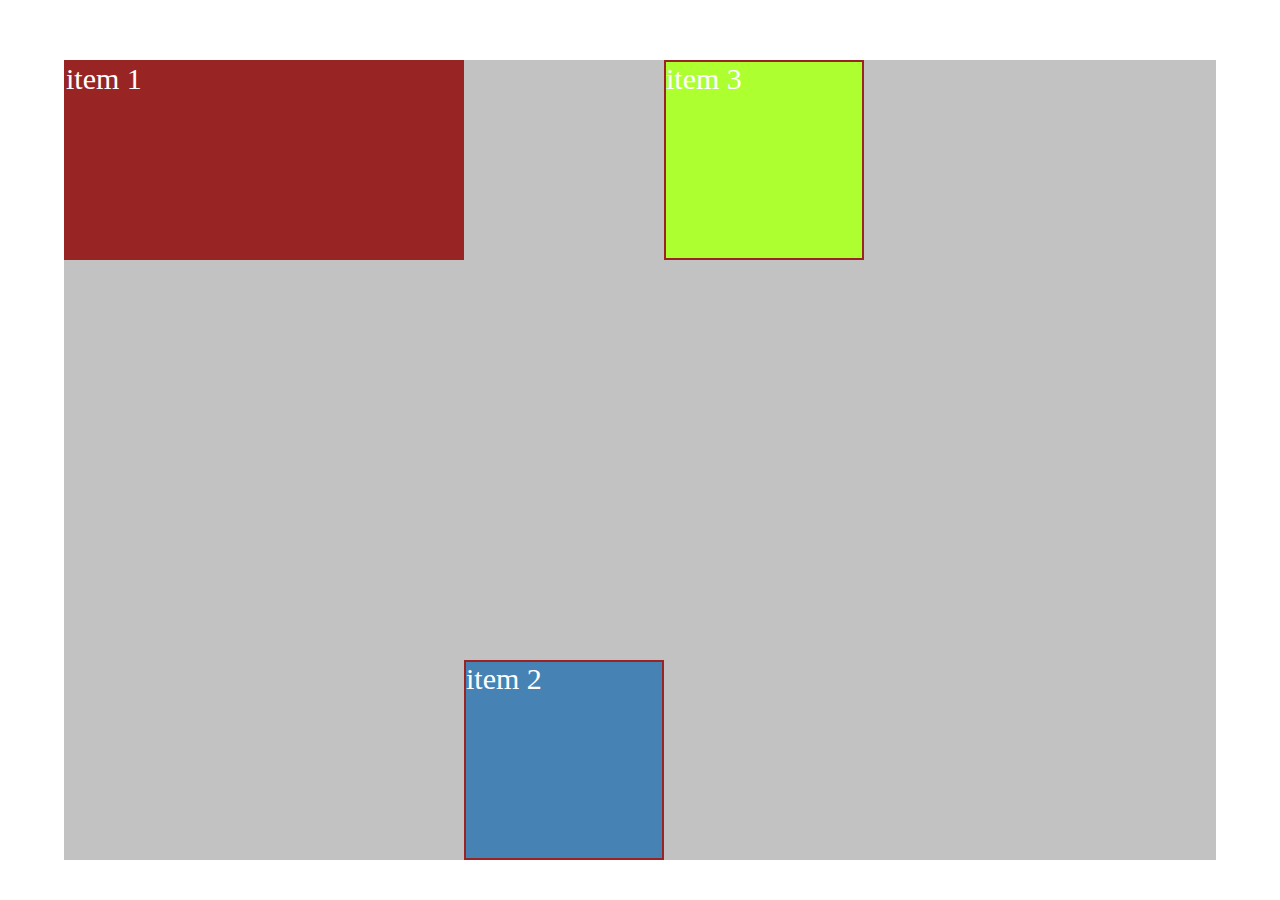
<file: Flex-box/index.html>
<!DOCTYPE html>
<html lang="es">
<head>
    <meta charset="UTF-8">
    <meta name="viewport" content="width=device-width, initial-scale=1.0">
    <title>Document</title>
    <link rel="stylesheet" href="styles.css">
</head>
<body>

    <section>
        <div>item 1</div>
        <div>item 2</div>
        <div>item 3</div>
        
    </section>
    
</body>
</html>
</file>
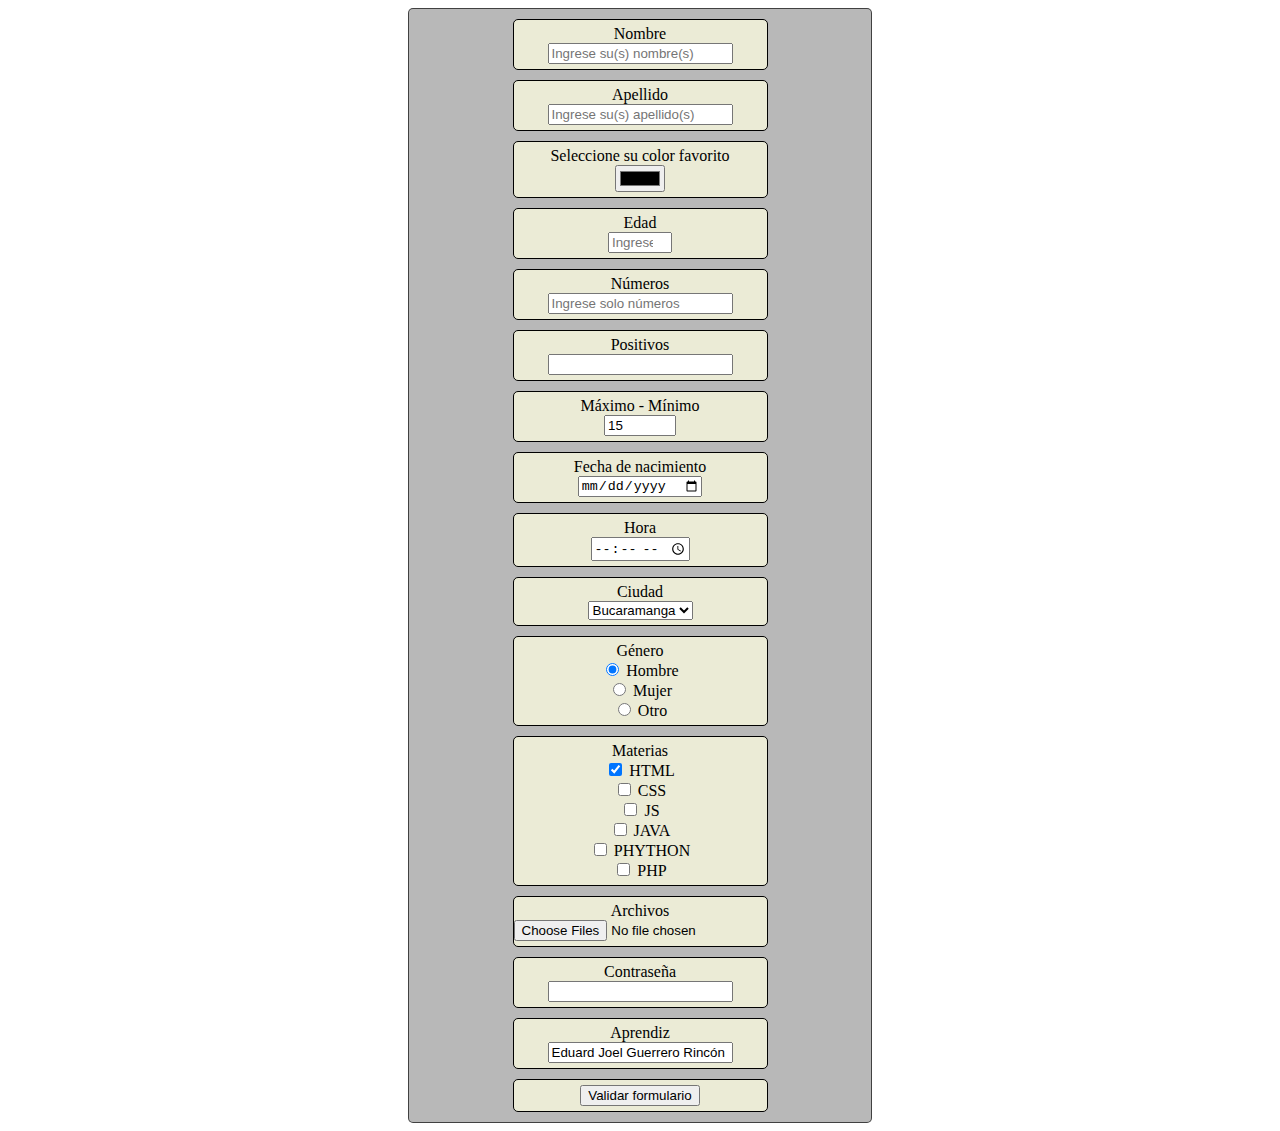
<file: FormularioPrueba/index.html>
<!DOCTYPE html>
<html lang="en">
<head>
    <meta charset="UTF-8">
    <meta name="viewport" content="width=device-width, initial-scale=1.0">
    <title>Formulario Eduard Guerrero</title>
    <link rel="stylesheet" href="styles.css">
</head>
<body>

    <section class="flex-container">
    <form action="index.html" method="get" enctype="multipart/form-data">
       <div class="box">
        <label for="nombre">Nombre</label><br>
        <input type="text" name="nombre" id="nombre" placeholder="Ingrese su(s) nombre(s)"
        required minlength="3" maxlength="30" pattern="^[a-zA-ZñÑáéíóúÁÉÍÓÚüÜ ]+$"
        autocomplete="off">
       </div>
       <div class="box">
        <label for="apellido">Apellido</label><br>
        <input type="text" name="apellido" id="apellido" placeholder="Ingrese su(s) apellido(s)"
        required minlength="3" maxlength="30" pattern="^[a-zñáéíóúü ]+$"
        autocomplete="off">
       </div>
       <div class="box">
        <label for="color">Seleccione su color favorito</label><br>
        <input type="color" name="color" id="color" required>
       </div>
       <div class="box">
        <label for="edad">Edad</label><br>
        <input type="number" name="edad" id="edad" placeholder="Ingrese su edad"
        required min="1" max="150" autocomplete="off">
       </div>
       <div class="box">
        <label for="numeros">Números</label><br>
        <input type="text" name="numeros" id="numeros" placeholder="Ingrese solo números"
        required minlength="4" maxlength="10"
        pattern="\d+" title="Solo se permiten números"
        autocomplete="off">
       </div>
       <div class="box">
        <label for="positivos">Positivos</label><br>
        <input type="number" name="positivos" id="positivos" title="Ingrese solo números positivos"
        required min="0" step="any" autocomplete="off">
       </div>
       <div class="box">
        <label for="maximo_minimo">Máximo - Mínimo</label><br>
        <input type="number" name="maximo_minimo" id="maximo_minimo" required
        min="10" max="20" step="0.5" value="15" autocomplete="off">
       </div>
       <div class="box">
        <label for="fecha_de_nacimiento">Fecha de nacimiento</label><br>
        <input type="date" required>
       </div>
       <div class="box">
        <label for="hora">Hora</label><br>
        <input type="time" required>
       </div>
       <div class="box">
        <label for="ciudad">Ciudad</label><br>
        <select name="ciudad" id="ciudad" required>
            <option value="bogota">Bogotá</option>
            <option value="medellin">Medellín</option>
            <option value="cali">Cali</option>
            <option value="duitama">Duitama</option>
            <option value="barranquilla">Barranquilla</option>
            <option value="cartagena">Cartagena</option>
            <option value="bucaramanga" selected>Bucaramanga</option>
            <option value="santa_marta">Santa Marta</option>
            <option value="ibague">Ibagué</option>
            <option value="monteria">Montería</option>
            <option value="pereira">Pereira</option>
            <option value="otra">Otra</option>
        </select>
       </div>
       <div class="box">
        <label for="genero">Género</label><br>
        <input type="radio" name="genero" id="hombre" checked>
        <label for="hombre">Hombre</label><br>
        <input type="radio" name="genero" id="mujer">
        <label for="mujer">Mujer</label><br>
        <input type="radio" name="genero" id="otro">
        <label for="otro">Otro</label><br>
       </div>
       <div class="box">
        <!--se agrega el atributo checked al input que se desea seleccionar por defecto-->
        <label for="materias">Materias</label><br>
        <input type="checkbox" name="materias[]" id="html" checked>
        <label for="html">HTML</label><br>
        <input type="checkbox" name="materias[]" id="css">
        <label for="css">CSS</label><br>
        <input type="checkbox" name="materias[]" id="js">
        <label for="js">JS</label><br>
        <input type="checkbox" name="materias[]" id="java">
        <label for="java">JAVA</label><br>
        <input type="checkbox" name="materias[]" id="python">
        <label for="python">PHYTHON</label><br>
        <input type="checkbox" name="materias[]" id="php">
        <label for="php">PHP</label><br>
       </div>
       <div class="box">
        <label for="archivos">Archivos</label><br>
        <input type="file" name="archivos" id="archivos" accept=".jpg,.png"
        title="Solo archivos JPG y PNG son validos" multiple required>
       </div>
       <div class="box">
        <label for="contraseña">Contraseña</label><br>
        <input type="password" name="contraseña" id="contraseña" required
        minlength="4" maxlength="10" autocomplete="off">
       </div>
       <div class="box">
        <label for="aprendiz">Aprendiz</label><br>
        <input type="text" name="aprendiz" id="aprendiz" value="Eduard Joel Guerrero Rincón"
        required readonly>
       </div>
       <div class="box">
       <!-- Botón pare enviar formulario-->
        <input type="submit" value="Validar formulario">
       </div>
    </form>
    </section>

</body>
</html>
</file>
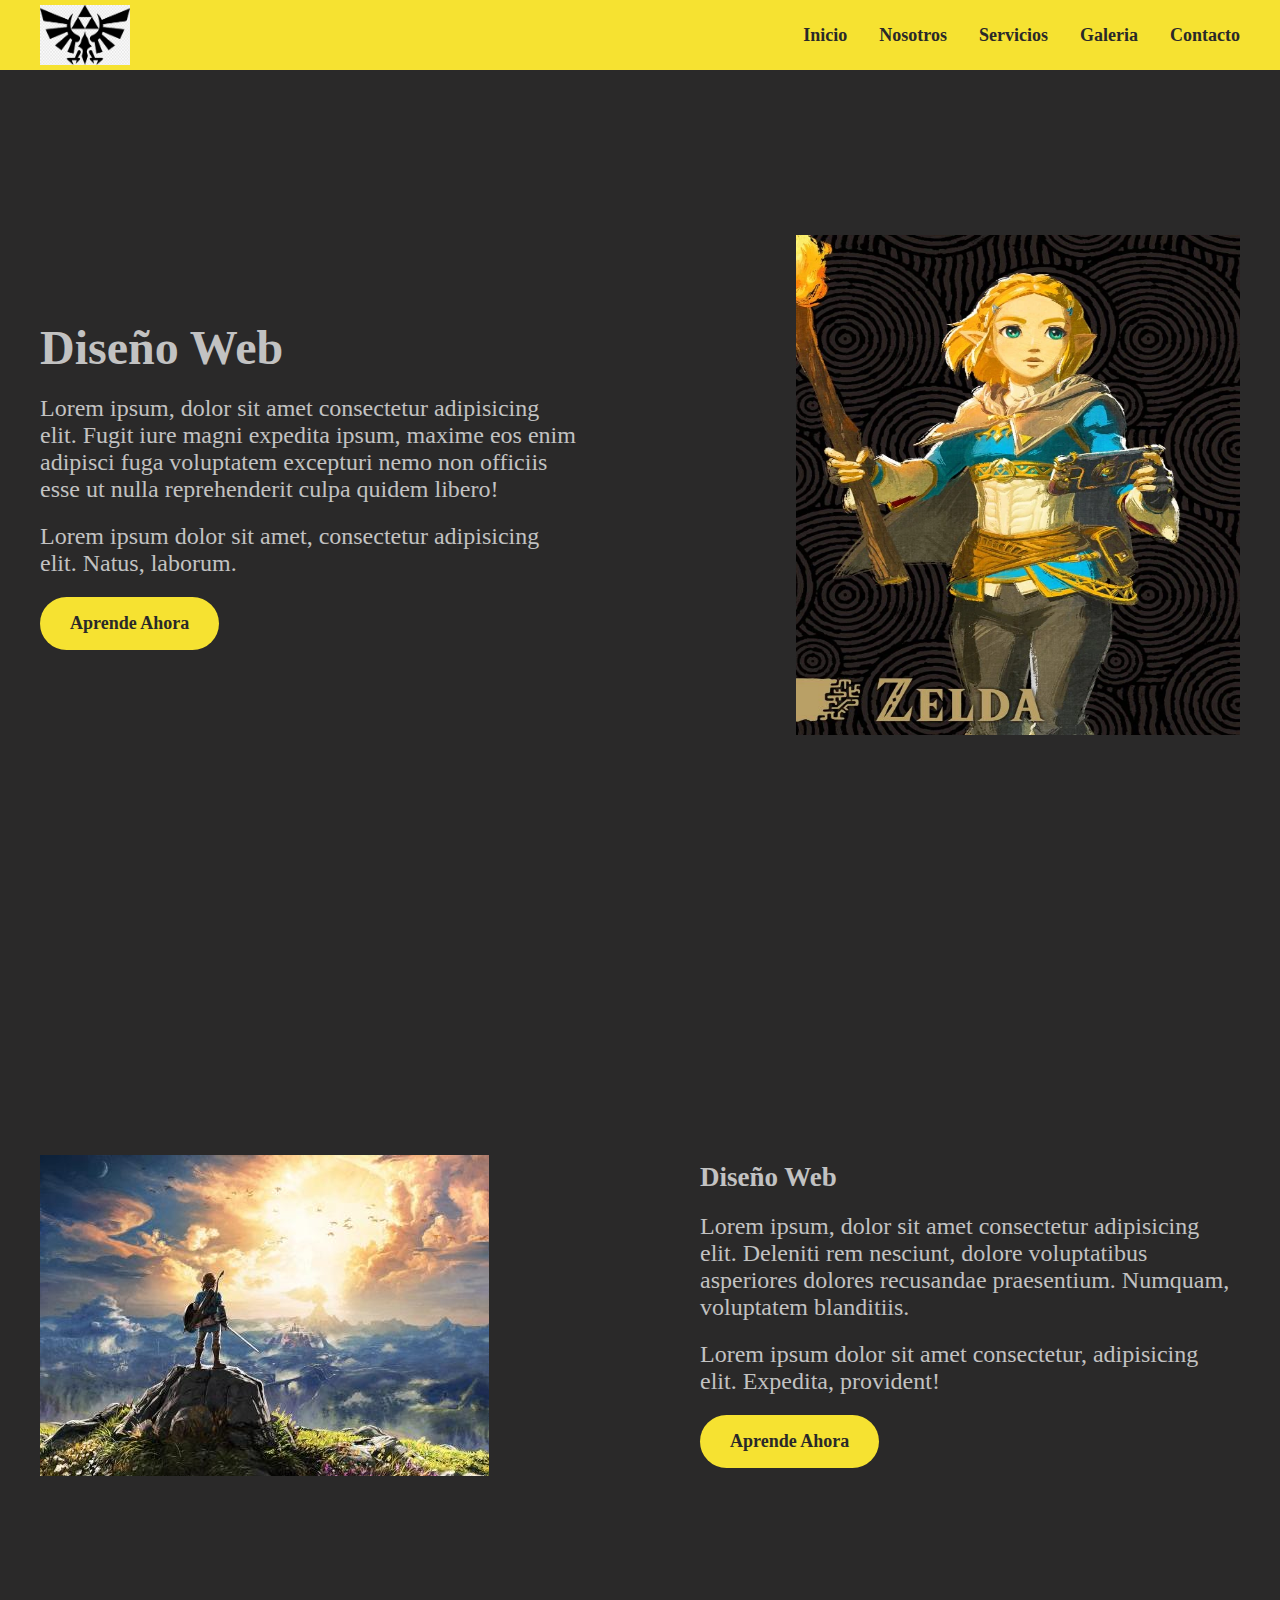
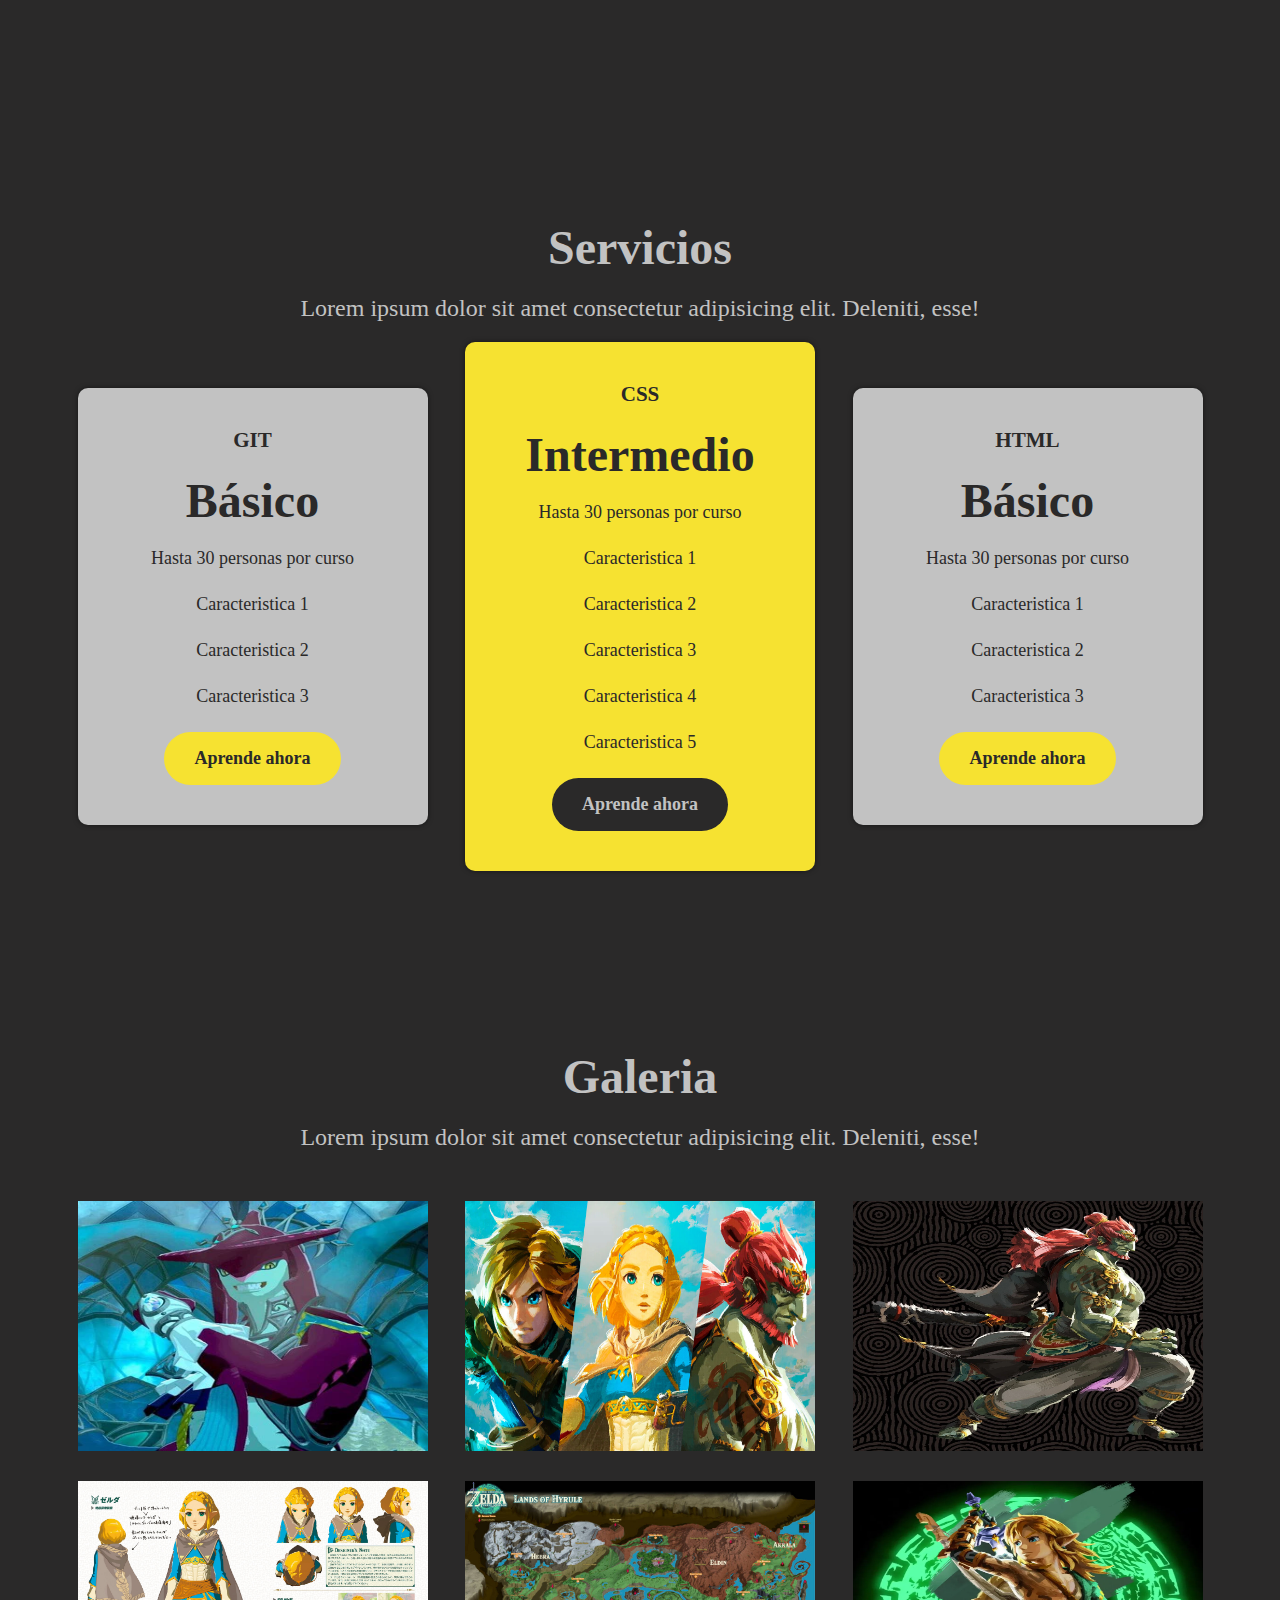
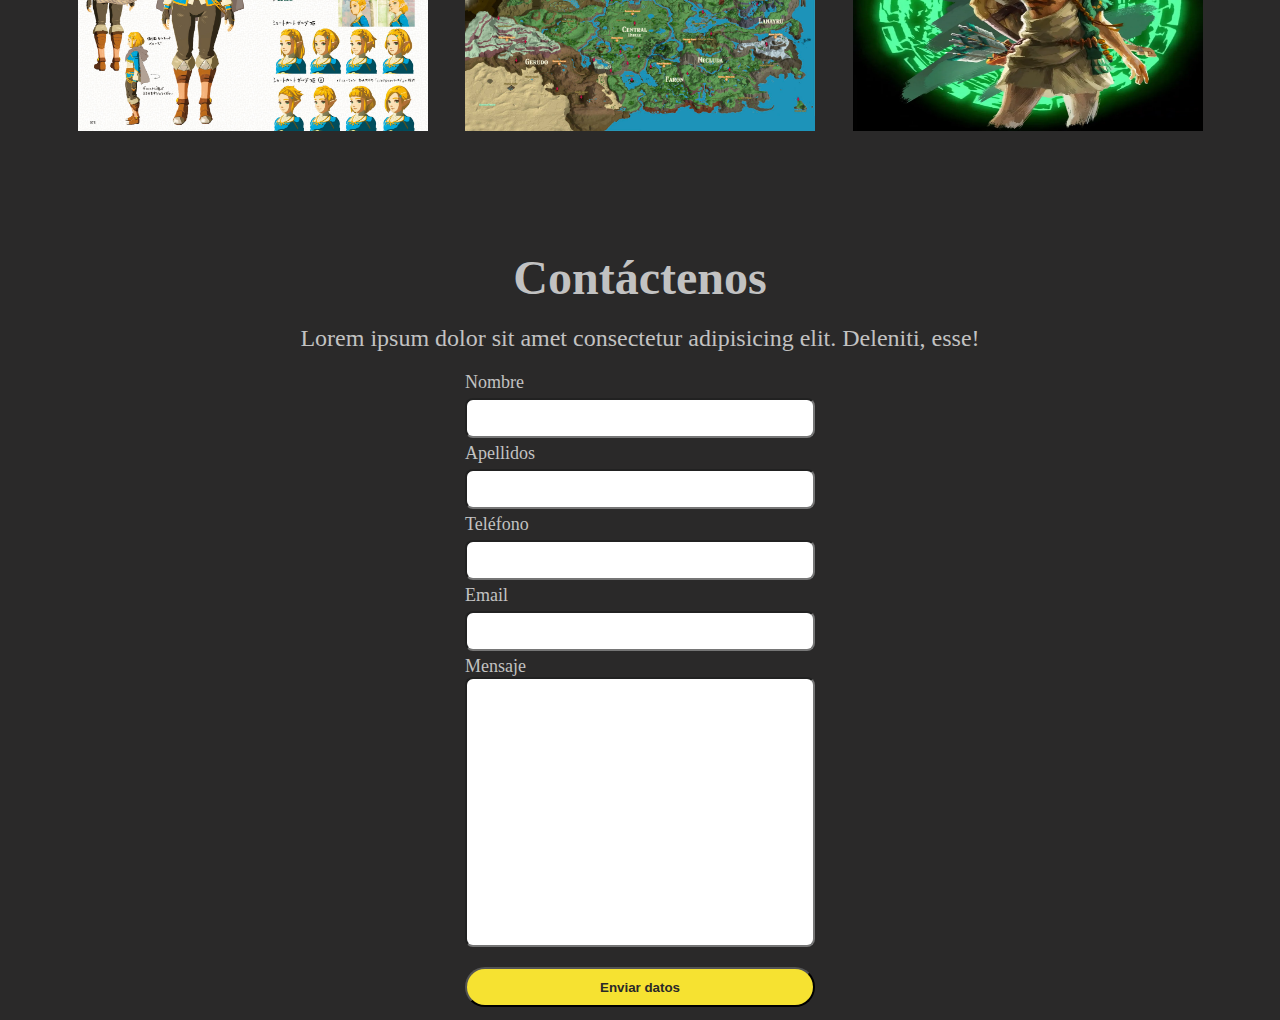
<file: LandingPage/index.html>
<!DOCTYPE html>
<html lang="es">
<head>
    <meta charset="UTF-8">
    <meta name="viewport" content="width=device-width, initial-scale=1.0">
    <title>Document</title>
    <link rel="stylesheet" href="styles.css">
</head>
<body>
    <header>
        <div class="contenedor">
            <nav class="nav">
                <div class="nav__contenedor">
                <img src="img/trifuerza.png" alt="logo" class="logo">
                <ul class="nav__lista">
                    <li class="nav__item">
                        <a href="#portada" class="nav__link">Inicio</a>
                    </li>
                    <li class="nav__item">
                        <a href="#nosotros" class="nav__link">Nosotros</a>
                    </li>
                    <li class="nav__item">
                        <a href="#servicios" class="nav__link">Servicios</a>
                    </li>
                    <li class="nav__item">
                        <a href="#galeria" class="nav__link">Galeria</a>
                    </li>
                    <li class="nav__item">
                        <a href="#contacto" class="nav__link">Contacto</a>
                    </li>
                </ul>
                </div>
            </nav>
        </div>
    </header>
    <main>
        <!--portada-->
        <section id="portada">
            <div class="contenedor principal h-100">
                <img src="img/zelda princess.webp" alt="imgprin" class="imgprin">
                <div class="contenedor-textos">
                    <h1 class="titulo">Diseño Web</h1>
                    <p class="parrafo">
                        Lorem ipsum, dolor sit amet consectetur adipisicing elit. Fugit iure magni expedita ipsum, maxime eos enim adipisci fuga voluptatem excepturi nemo non officiis esse ut nulla reprehenderit culpa quidem libero!
                    </p>
                    <p class="parrafo">
                        Lorem ipsum dolor sit amet, consectetur adipisicing elit. Natus, laborum.
                    </p>
                    <a href="#" class="btn">
                        Aprende Ahora
                    </a>
                </div>
            </div>
        </section>
        <!-- nosotros -->
         <section id="nosotros">
            <div class="contenedor principal h-100">
                <img src="img/6461230143c63.jpeg" alt="nosotros">
                <div class="contenedor-textos">
                    <h2>
                        Diseño Web
                    </h2>
                    <p class="parrafo">
                        Lorem ipsum, dolor sit amet consectetur adipisicing elit. Deleniti rem nesciunt, dolore voluptatibus asperiores dolores recusandae praesentium. Numquam, voluptatem blanditiis.
                    </p>
                    <p class="parrafo">
                        Lorem ipsum dolor sit amet consectetur, adipisicing elit. Expedita, provident!
                    </p>
                    <a href="#" class="btn">
                        Aprende Ahora
                    </a>
                </div>
            </div>
         </section>
         <!--servicios-->
         <section id="servicios">
            <div class="contenedor servicios h-100">
                <div class="text-center">
                    <h2 class="titulo">Servicios</h2>
                    <p class="parrafo">
                        Lorem ipsum dolor sit amet consectetur adipisicing elit. Deleniti, esse!
                    </p>
                </div>
                <div class="cards">
                    <div class="card__item">
                        <h3 class="card__plan">GIT</h3>
                        <h3 class="card__precio">Básico</h3>
                        <p class="card__caracteristica">Hasta 30 personas por curso</p>
                        <p class="card__caracteristica">Caracteristica 1</p>
                        <p class="card__caracteristica">Caracteristica 2</p>
                        <p class="card__caracteristica">Caracteristica 3</p>
                        <a href="#" class="btn">Aprende ahora</a>
                    </div>
                    <div class="card__item card__item--activo">
                        <h3 class="card__plan">CSS</h3>
                        <h3 class="card__precio">Intermedio</h3>
                        <p class="card__caracteristica">Hasta 30 personas por curso</p>
                        <p class="card__caracteristica">Caracteristica 1</p>
                        <p class="card__caracteristica">Caracteristica 2</p>
                        <p class="card__caracteristica">Caracteristica 3</p>
                        <p class="card__caracteristica">Caracteristica 4</p>
                        <p class="card__caracteristica">Caracteristica 5</p>
                        <a href="#" class="btn btn--negro">Aprende ahora</a>
                    </div>
                    <div class="card__item">
                        <h3 class="card__plan">HTML</h3>
                        <h3 class="card__precio">Básico</h3>
                        <p class="card__caracteristica">Hasta 30 personas por curso</p>
                        <p class="card__caracteristica">Caracteristica 1</p>
                        <p class="card__caracteristica">Caracteristica 2</p>
                        <p class="card__caracteristica">Caracteristica 3</p>
                        <a href="#" class="btn">Aprende ahora</a>
                    </div>
                </div>
            </div>
         </section>
         <!--galeria-->
         <section id="galeria">
            <div class="contenedor galeria h-100">
                <div class="textos_galeria">
                    <h2 class="titulo">Galeria</h2>
                    <p class="parrafo">
                        Lorem ipsum dolor sit amet consectetur adipisicing elit. Deleniti, esse!
                    </p>
                </div>
                <div class="img_item">
                    <img src="img/375_375.webp" alt="altimg" class="altimg">
                    <img src="img/202341911432645_1.jpg" alt="altimg" class="altimg">
                    <img src="img/Ganondorf_The_Legend_of_Zelda_Tears_of_The_Kingdom_Perfil.webp" alt="altimg" class="altimg">
                    <img src="img/zelda_tears_kingdom_master_works_03.jpeg" alt="altimg" class="altimg">
                    <img src="img/zelda_tears_of_the_kingdom___world_map_by_vgcartography_dfz2la3-pre.jpg" alt="altimg" class="altimg">
                    <img src="img/legend-zelda-tears-kingdom-3031192.webp" alt="altimg" class="altimg">
                </div>
            </div>
         </section>
         <!--contacto-->
         <section id="contacto">
            <div class="contenedor contacto h-100">
                <div class="textos_galeria">
                    <h2 class="titulo">Contáctenos</h2>
                    <p class="parrafo">
                        Lorem ipsum dolor sit amet consectetur adipisicing elit. Deleniti, esse!
                    </p>  
                </div>
                <div>
                    <form action="index.html" method="get" enctype="multipart/form-data">
                        <div class="form_estilo">
                            <label for="nombre">Nombre</label><br>
                            <input type="text" name="nombre" class="nombre" required minlength="3" maxlength="30" autocomplete="off">
                        </div>
                        <div class="form_estilo">
                            <label for="apellidos">Apellidos</label><br>
                            <input type="text" name="apellidos" class="apellidos" autocomplete="off">
                        </div>
                        <div class="form_estilo">
                            <label for="telefono">Teléfono</label><br>
                            <input type="text" name="telefono" class="telefono" pattern="\d+" autocomplete="off">
                        </div>
                        <div class="form_estilo">
                            <label for="email">Email</label><br>
                            <input type="email" name="email" class="email" autocomplete="off">
                        </div>
                        <div class="form_estilo">
                            <label for="mensaje">Mensaje</label><br>
                            <input type="text" name="mensaje" class="mensaje" autocomplete="off">
                        </div>
                        <div class="form_estilo">
                            <input type="submit" value="Enviar datos" class="btn_form">
                        </div>
                    </form>
                </div>

            </div>
         </section>
    </main>
</body>
</html>
</file>
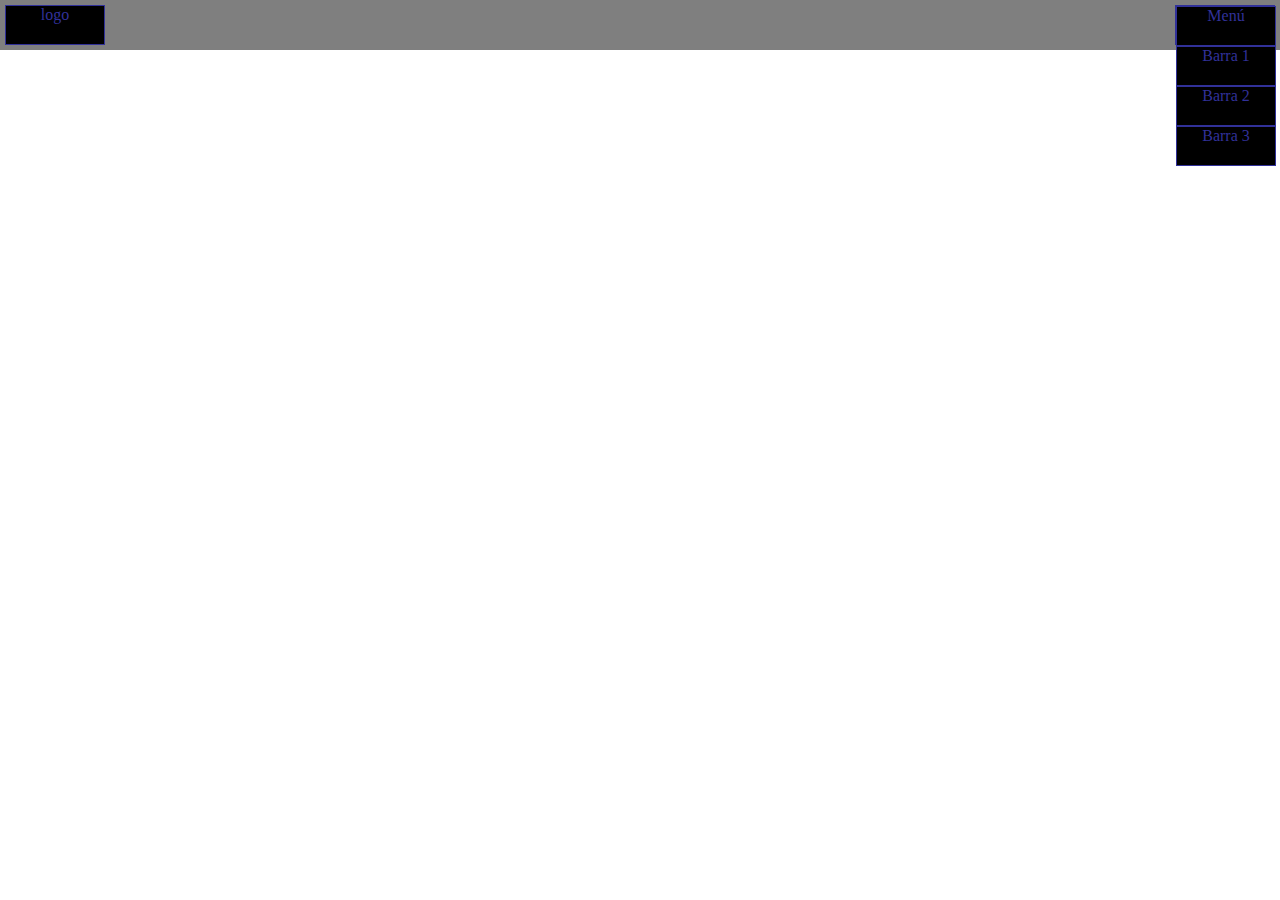
<file: Menú/index.html>
<!DOCTYPE html>
<html lang="es">
<head>
    <meta charset="UTF-8">
    <meta name="viewport" content="width=device-width, initial-scale=1.0">
    <title>Document</title>
    <link rel="stylesheet" href="styles.css">
</head>
<body>

    <section>
        <div>logo</div>
        <div>
        <div>Menú</div>
        <div>Barra 1</div>
        <div>Barra 2</div>
        <div>Barra 3</div>
        </div>
    </section>
    
</body>
</html>
</file>
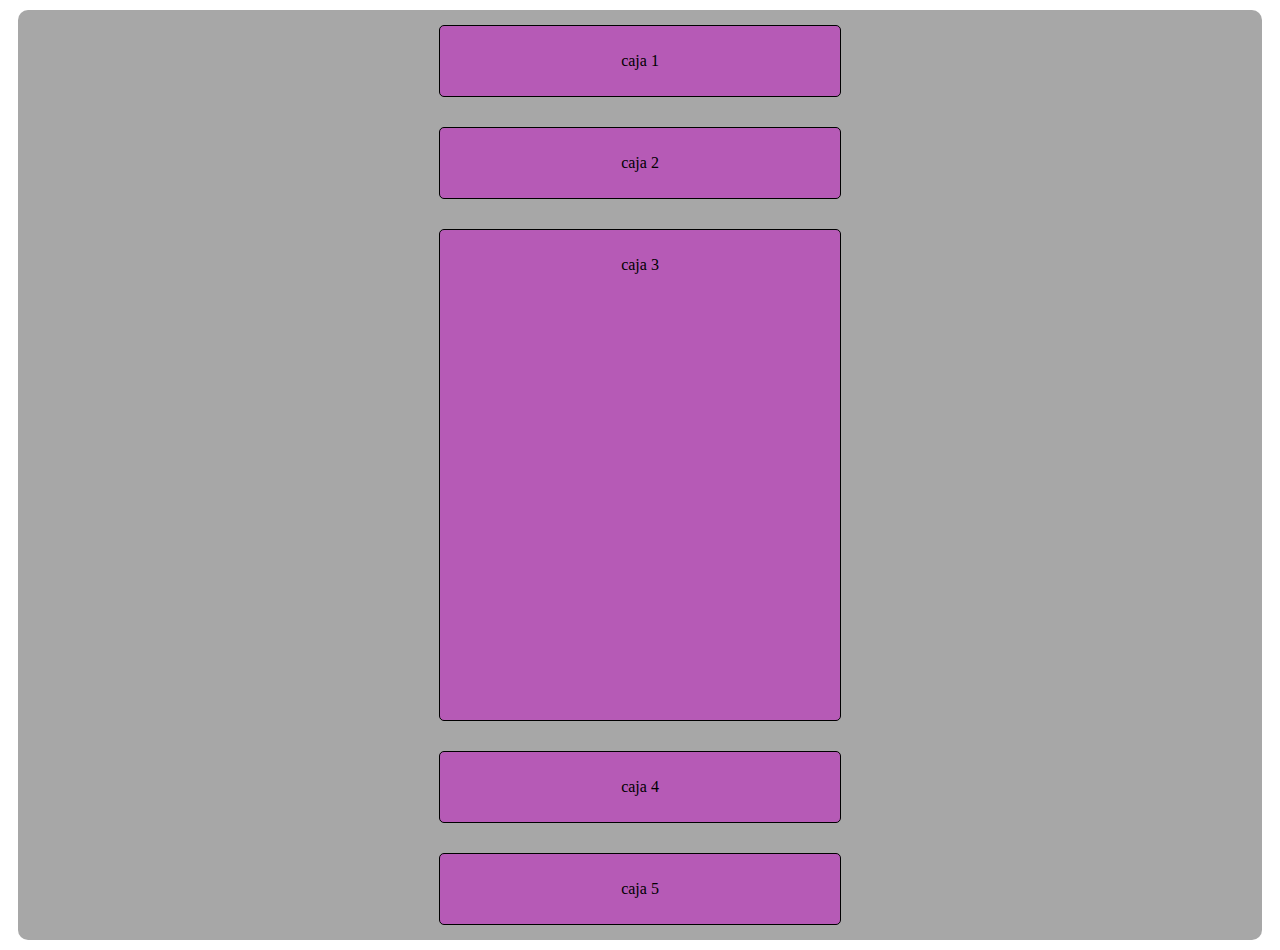
<file: PracticaFlexBox/index.html>
<!DOCTYPE html>
<html lang="en">
<head>
    <meta charset="UTF-8">
    <meta name="viewport" content="width=device-width, initial-scale=1.0">
    <title>Document</title>
    <link rel="stylesheet" href="styles.css">
</head>
<body>

    <section class="flex-container">
        <div class="caja">
            caja 1
        </div>

        <div class="caja">
            caja 2
        </div>

        <div class="caja c3">
            caja 3
        </div>

        <div class="caja">
            caja 4
        </div>

        <div class="caja">
            caja 5
        </div>

    </section>
    
</body>
</html>
</file>
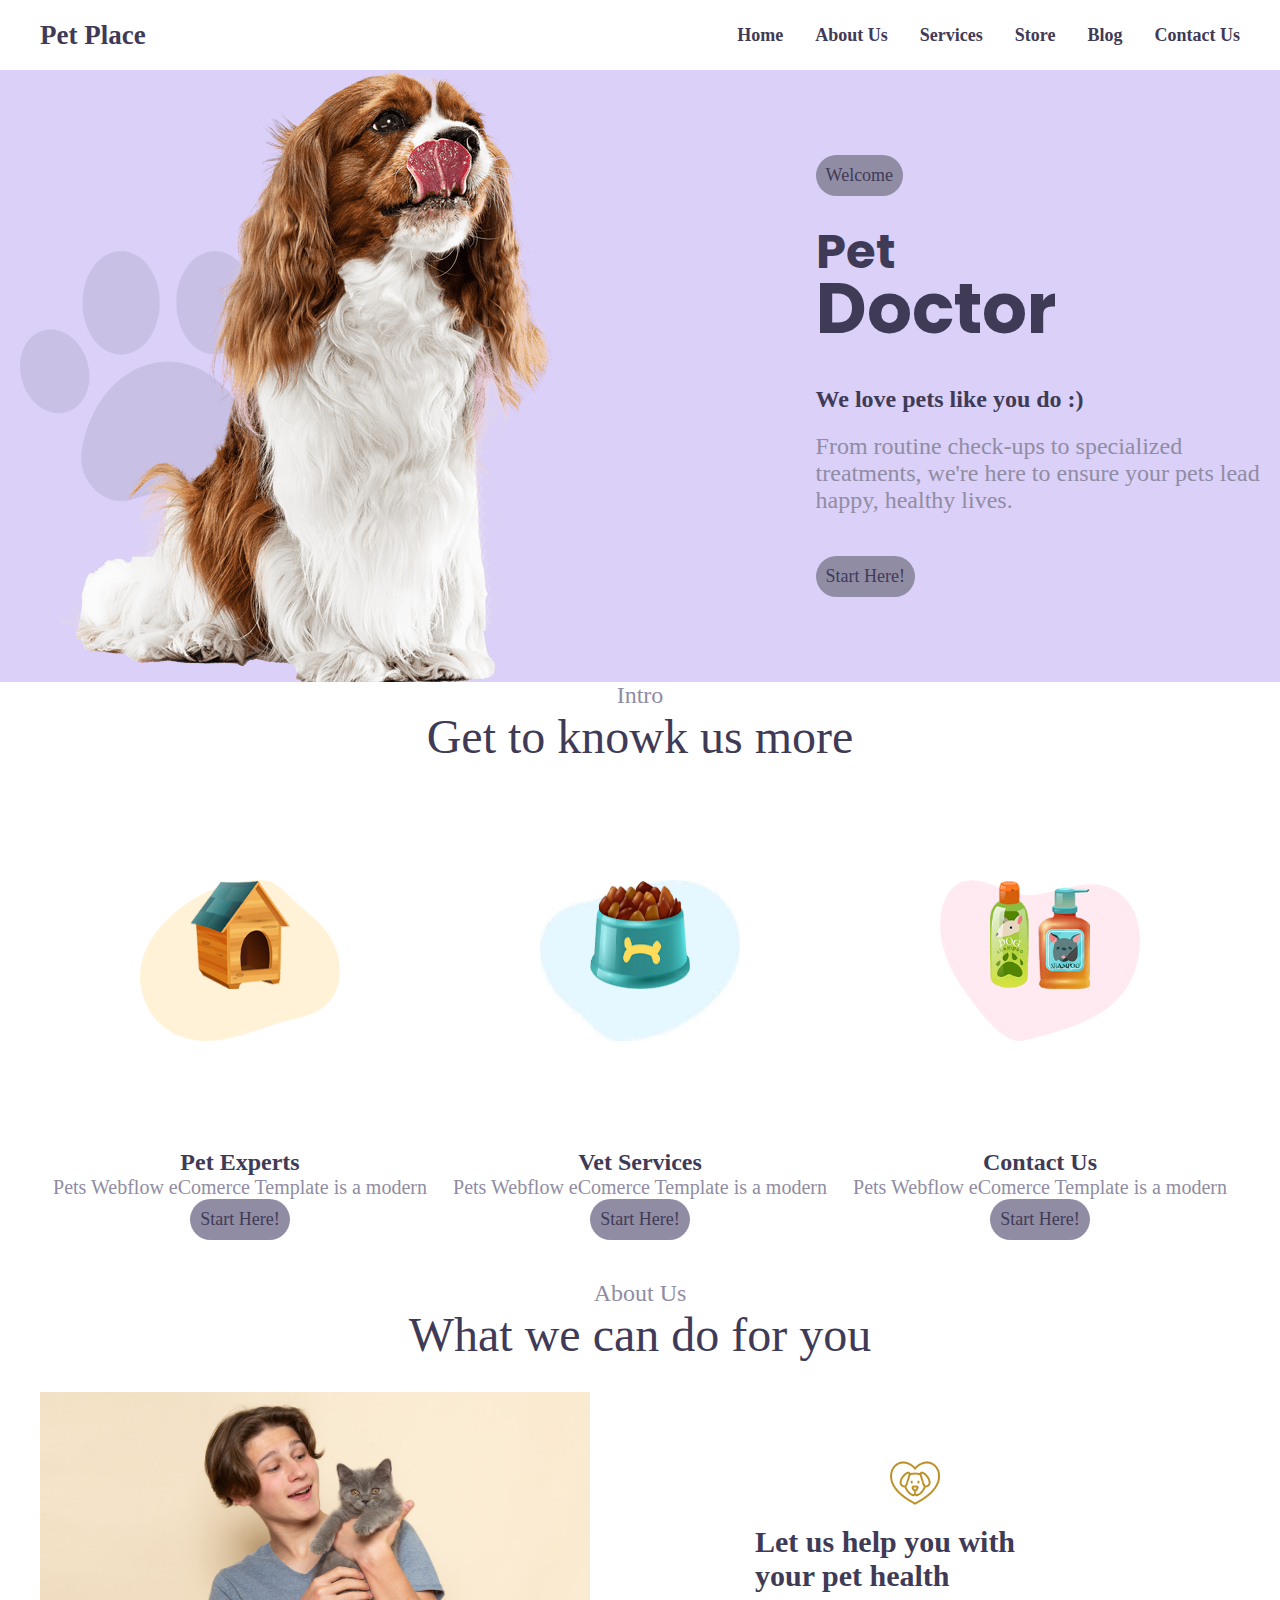
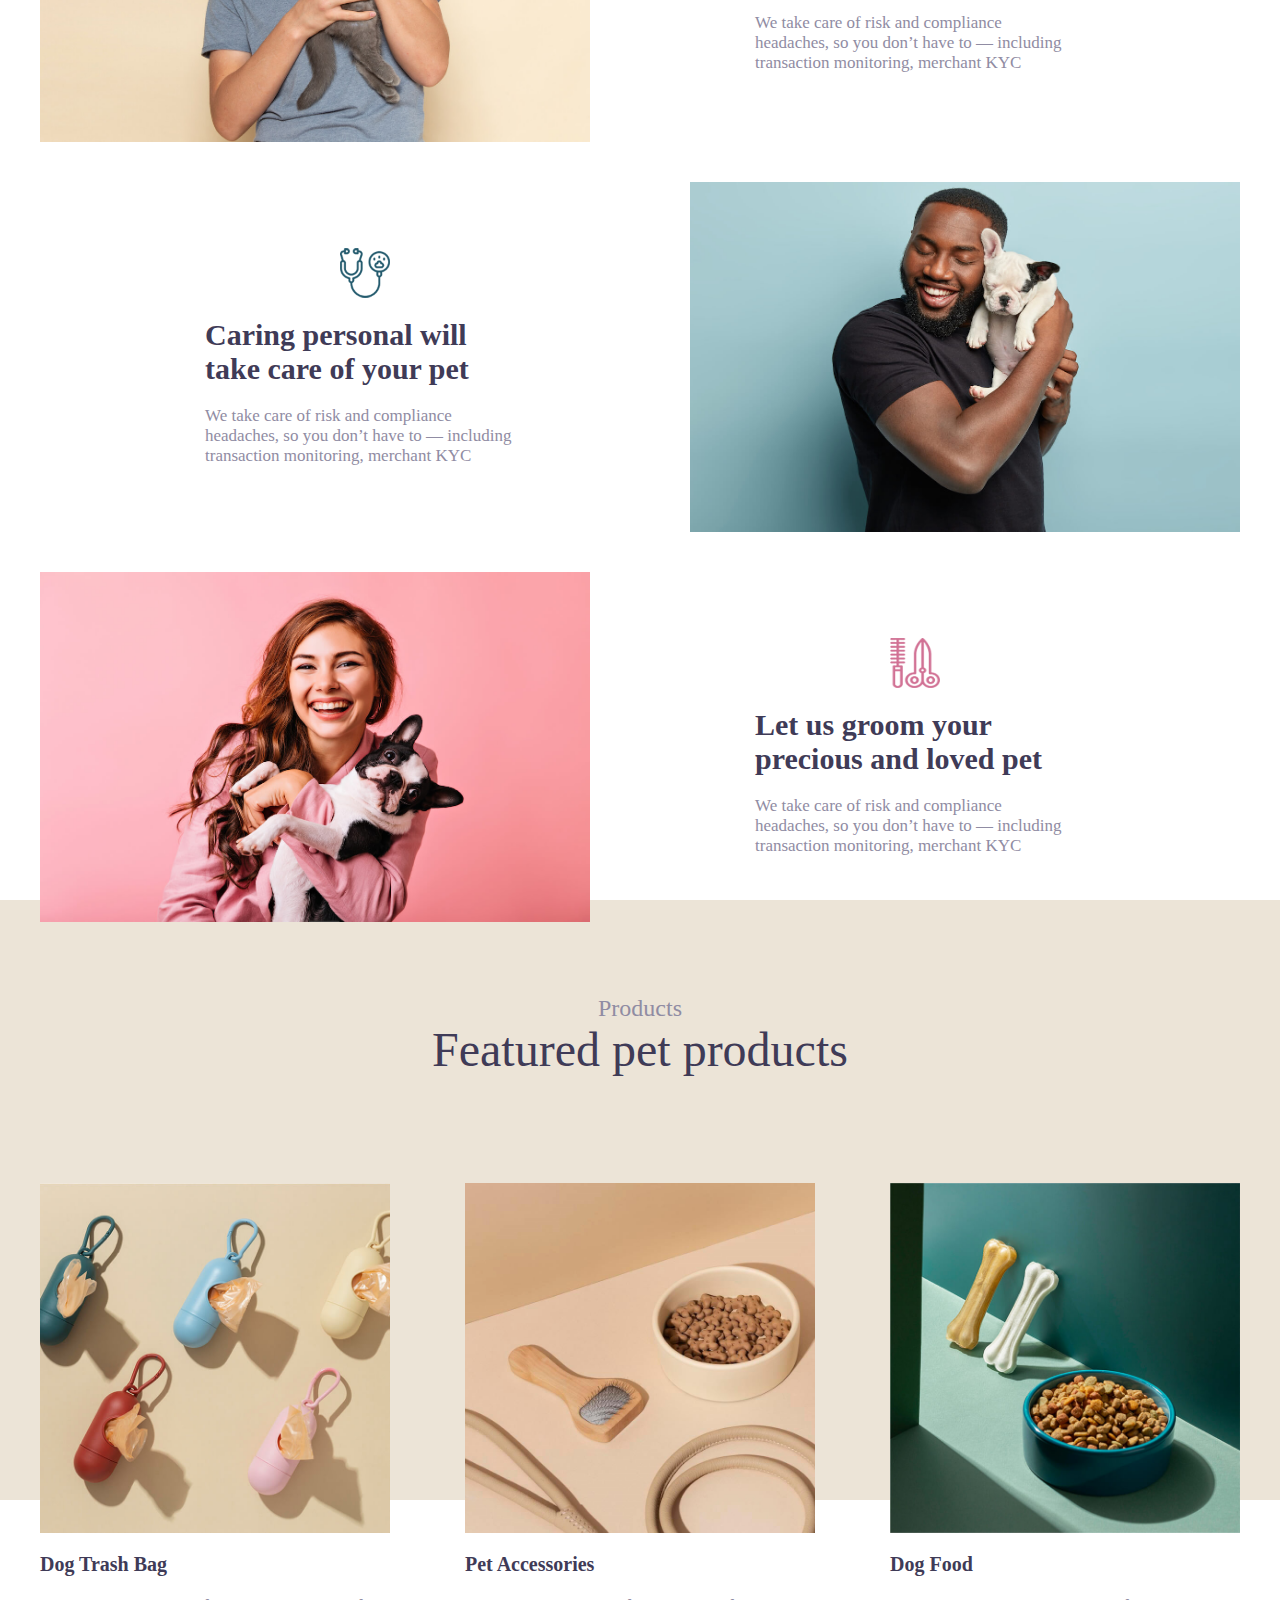
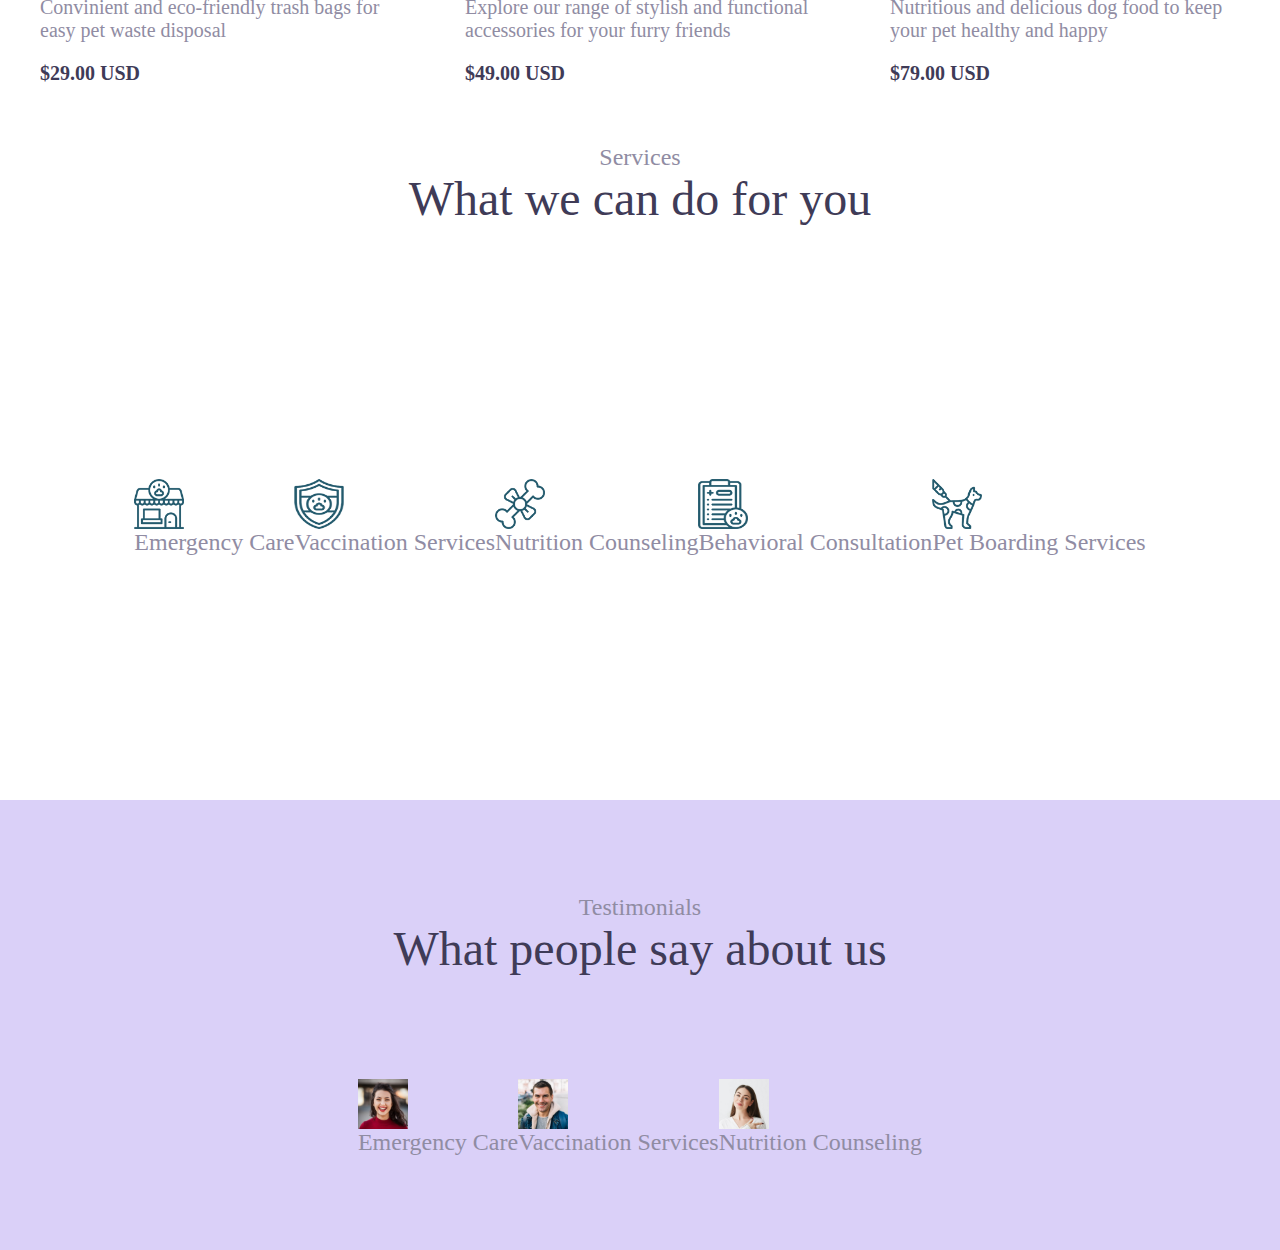
<file: Prueba2/index.html>
<!DOCTYPE html>
<html lang="es">
<head>
    <meta charset="UTF-8">
    <meta name="viewport" content="width=device-width, initial-scale=1.0">
    <link rel="stylesheet" href="styles.css">
    <title>Prueba2</title>
</head>
<body>
    <header>
        <div class="contenedor">
            <nav class="nav">
                <div class="nav__contenedor">
                    <h2>Pet Place</h2>
                    <ul class="nav__lista">
                        <li class="nav__item">
                        <a href="#Home" class="nav__link">Home</a>
                        </li>
                        <li class="nav__item">
                        <a href="#AboutUs" class="nav__link">About Us</a>
                        </li>
                        <li class="nav__item">
                        <a href="#Services" class="nav__link">Services</a>
                        </li>
                        <li class="nav__item">
                        <a href="#Store" class="nav__link">Store</a>
                        </li>
                        <li class="nav__item">
                        <a href="#Blog" class="nav__link">Blog</a>
                        </li>
                        <li class="nav__item">
                        <a href="#ContactUs" class="nav__link">Contact Us</a>
                     </li>
                    </ul>
                </div>
            </nav>
        </div>
    </header>
    <main>
        <!--Home-->
        <section id="Home">
            <div class="contenedor principal h-100">
                <img src="img/header-bg.png" alt="img1" class="img1">
                <img src="img/header.png" alt="img2" class="img2">
                <div class="contenedor-textos">
                    <a href="#" class="btn">
                        Welcome
                    </a>
                    <h2 class="titulo">Pet</h2>
                    <h1 class="titulo1">Doctor</h1>
                    <p class="parrafo1">
                        We love pets like you do :)
                    </p>
                    <p class="parrafo">
                        From routine check-ups to specialized
                    </p>
                    <p class="parrafo">
                        treatments, we're here to ensure your pets lead
                    </p>
                    <p class="parrafo">
                        happy, healthy lives.
                    </p>
                    <br>
                    <br>
                    <a href="#" class="btn">
                        Start Here!
                    </a>
                </div>
            </div>
            <div class="contenedor get">
                <div class="contenedor_textos_get">
                    <p class="parrafo">
                        Intro
                    </p>
                    <p class="parrafo2">
                        Get to knowk us more
                    </p>
                </div>
            </div>
        </section>
        <!--Get-->
        <section id="Get">
                <div class="contenedor_inferior">
                    <div class="contenedor_columna">
                        <img src="img/intro-1-bg.png" alt="fondo_static" class="fondo_static">
                        <img src="img/intro-1.png" alt="" class="img_delantera">
                        <p class="titulo_parrafo">
                            Pet Experts
                        </p>
                        <p class="parrafo_debil">
                            Pets Webflow eComerce Template is a modern
                        </p>
                        <a href="#" class="btn">
                            Start Here!
                        </a>
                    </div>
                    <div class="contenedor_columna">
                        <img src="img/intro-2-bg.png" alt="fondo_static" class="fondo_static">
                        <img src="img/intro-2.png" alt="" class="img_delantera2">
                        <p class="titulo_parrafo">
                            Vet Services
                        </p>
                        <p class="parrafo_debil">
                            Pets Webflow eComerce Template is a modern
                        </p>
                        <a href="#" class="btn">
                            Start Here!
                        </a>
                    </div>
                    <div class="contenedor_columna">
                        <img src="img/intro-3-bg.png" alt="fondo_static" class="fondo_static">
                        <img src="img/intro-3.png" alt="" class="img_delantera3">
                        <p class="titulo_parrafo">
                            Contact Us
                        </p>
                        <p class="parrafo_debil">
                            Pets Webflow eComerce Template is a modern
                        </p>
                        <a href="#" class="btn">
                            Start Here!
                        </a>
                    </div>
                </div>
        </section>
        <!--About Us-->
        <section id="AboutUs">
            <div class="contendeor aboutus">
                <div class="sobre_texto">
                    <p class="parrafo">
                        About Us
                    </p>
                    <p class="parrafo2">
                        What we can do for you
                    </p>
                </div>
                <div class="card_sobre">
                    <img src="img/about-1.jpg" alt="sobre_img" class="sobre_img">
                    <div class="card_interno">
                        <img src="img/about-1-icon.png" alt="sobre_icon" class="sobre_icon">
                        <p class="card_interno_texto">
                            Let us help you with your pet health
                        </p>
                        <p class="card_interno_parrafo">
                            We take care of risk and compliance headaches, so you don’t have to — including transaction monitoring, merchant KYC
                        </p>
                    </div>
                </div>
                <div class="card_sobre">
                    <div class="card_interno">
                        <img src="img/about-2-icon.png" alt="sobre_icon" class="sobre_icon">
                        <p class="card_interno_texto">
                            Caring personal will take care of your pet
                        </p>
                        <p class="card_interno_parrafo">
                            We take care of risk and compliance headaches, so you don’t have to — including transaction monitoring, merchant KYC
                        </p>
                    </div>
                    <img src="img/about-2.jpg" alt="sobre_img" class="sobre_img">
                </div>
                <div class="card_sobre">
                    <img src="img/about-3.jpg" alt="sobre_img" class="sobre_img">
                    <div class="card_interno">
                        <img src="img/about-3-icon.png" alt="sobre_icon" class="sobre_icon">
                        <p class="card_interno_texto">
                            Let us groom your precious and loved pet
                        </p>
                        <p class="card_interno_parrafo">
                            We take care of risk and compliance headaches, so you don’t have to — including transaction monitoring, merchant KYC
                        </p>
                    </div>
                </div>
            </div>
        </section>
        <!--Products-->
        <section id="Products">
            <div class="fondo_producto">
            <div class="contendeor products">
                <div class="products_texto">
                    <p class="parrafo">
                        Products
                    </p>
                    <p class="parrafo2">
                        Featured pet products
                    </p>
                </div>
                <div class="fila_producto">
                    <div class="columna_producto">
                        <img src="img/product-1.jpg" alt="img_products" class="img_products">
                        <p class="titulo_product_texto">
                            Dog Trash Bag
                        </p>
                        <p class="parrafo_product_texto">
                            Convinient and eco-friendly trash bags for easy pet waste disposal
                        </p>
                        <p class="titulo_product_texto">
                            $29.00 USD
                        </p>
                    </div>
                    <div class="columna_producto">
                        <img src="img/product-2.jpg" alt="img_products" class="img_products">
                        <p class="titulo_product_texto">
                            Pet Accessories
                        </p>
                        <p class="parrafo_product_texto">
                            Explore our range of stylish and functional accessories for your furry friends
                        </p>
                        <p class="titulo_product_texto">
                            $49.00 USD
                        </p>
                    </div>
                    <div class="columna_producto">
                        <img src="img/product-3.jpg" alt="img_products" class="img_products">
                        <p class="titulo_product_texto">
                            Dog Food
                        </p>
                        <p class="parrafo_product_texto">
                            Nutritious and delicious dog food to keep your pet healthy and happy
                        </p>
                        <p class="titulo_product_texto">
                            $79.00 USD
                        </p>
                    </div>
                </div>
            </div>
            </div>
        </section>
        <!--Services-->
        <section id="Services">
            <div class="contenedor services">
                <div class="textos_servicios">
                    <p class="parrafo">
                        Services
                    </p>
                    <p class="parrafo2">
                        What we can do for you
                    </p>
                </div>
                <div class="fila_services">
                    <div class="columna_services">
                        <img src="img/service-1.png" alt="img_services" class="img_services">
                        <p class="parrafo">
                            Emergency Care
                        </p>
                    </div>
                    <div class="columna_services">
                        <img src="img/service-2.png" alt="img_services" class="img_services">
                        <p class="parrafo">
                            Vaccination Services
                        </p>
                    </div>
                    <div class="columna_services">
                        <img src="img/service-3.png" alt="img_services" class="img_services">
                        <p class="parrafo">
                            Nutrition Counseling
                        </p>
                    </div>
                    <div class="columna_services">
                        <img src="img/service-4.png" alt="img_services" class="img_services">
                        <p class="parrafo">
                            Behavioral Consultation
                        </p>
                    </div>
                    <div class="columna_services">
                        <img src="img/service-5.png" alt="img_services" class="img_services">
                        <p class="parrafo">
                            Pet Boarding Services
                        </p>
                    </div>
                </div>
            </div>
        </section>
         <!--Testimonials-->
         <section id="Testimonials">
            <div class="contenedor testimonials">
                <div class="textos_servicios">
                    <p class="parrafo">
                        Testimonials
                    </p>
                    <p class="parrafo2">
                        What people say about us
                    </p>
                </div>
                <div class="fila_services">
                    <div class="columna_services">
                        <img src="img/client-1.jpg" alt="img_services" class="img_services">
                        <p class="parrafo">
                            Emergency Care
                        </p>
                    </div>
                    <div class="columna_services">
                        <img src="img/client-2.jpg" alt="img_services" class="img_services">
                        <p class="parrafo">
                            Vaccination Services
                        </p>
                    </div>
                    <div class="columna_services">
                        <img src="img/client-3.jpg" alt="img_services" class="img_services">
                        <p class="parrafo">
                            Nutrition Counseling
                        </p>
                    </div>
                </div>
            </div>
         </section>

        
    </main>
</body>
</html>
</file>
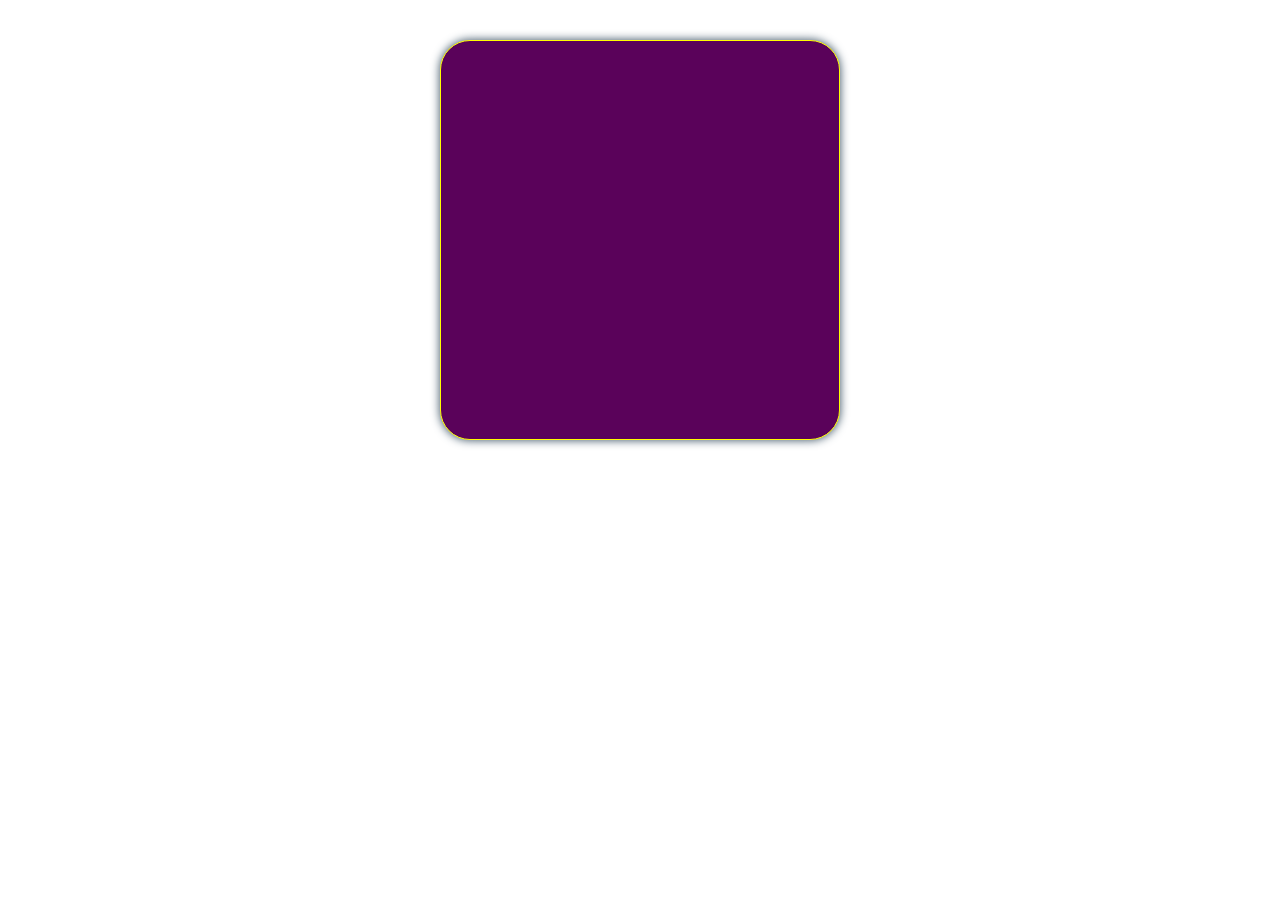
<file: BoxShadow/boxShadow.html>
<!DOCTYPE html>
<html lang="en">
<head>
    <meta charset="UTF-8">
    <meta name="viewport" content="width=device-width, initial-scale=1.0">
    <link rel="stylesheet" href="boxShadow.css">
    <title>Document</title>
    <div class="box">
    </div>
</head>
<body>
    
</body>
</html>
</file>
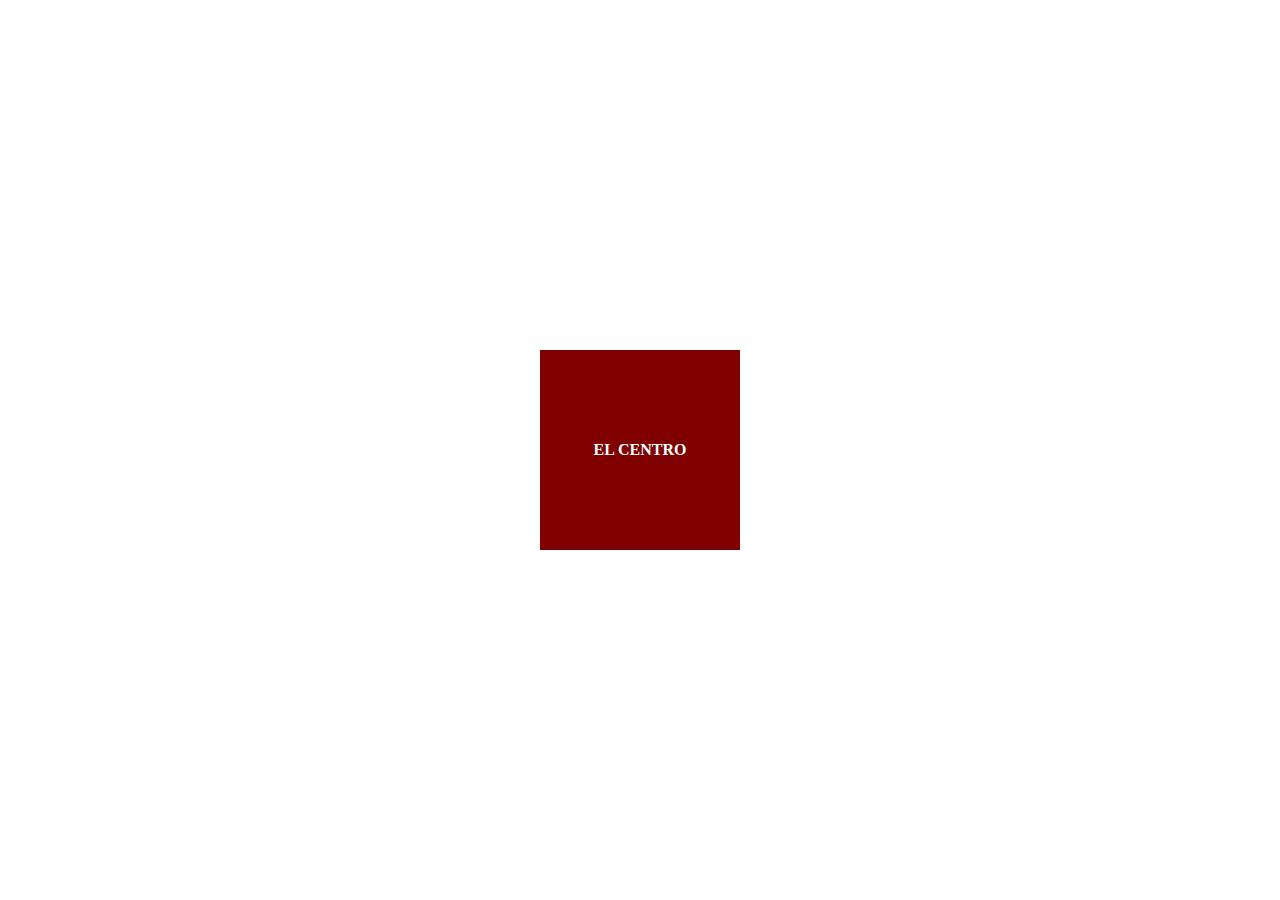
<file: Centrado/centrado.html>
<!DOCTYPE html>
<html lang="en">
<head>
    <meta charset="UTF-8">
    <meta name="viewport" content="width=device-width, initial-scale=1.0">
    <title>Document</title>
    <link rel="stylesheet" href="styles.css">
</head>
<body>
    
    <section>
        <div>El centro</div>
    </section>
    
</body>
</html>
</file>
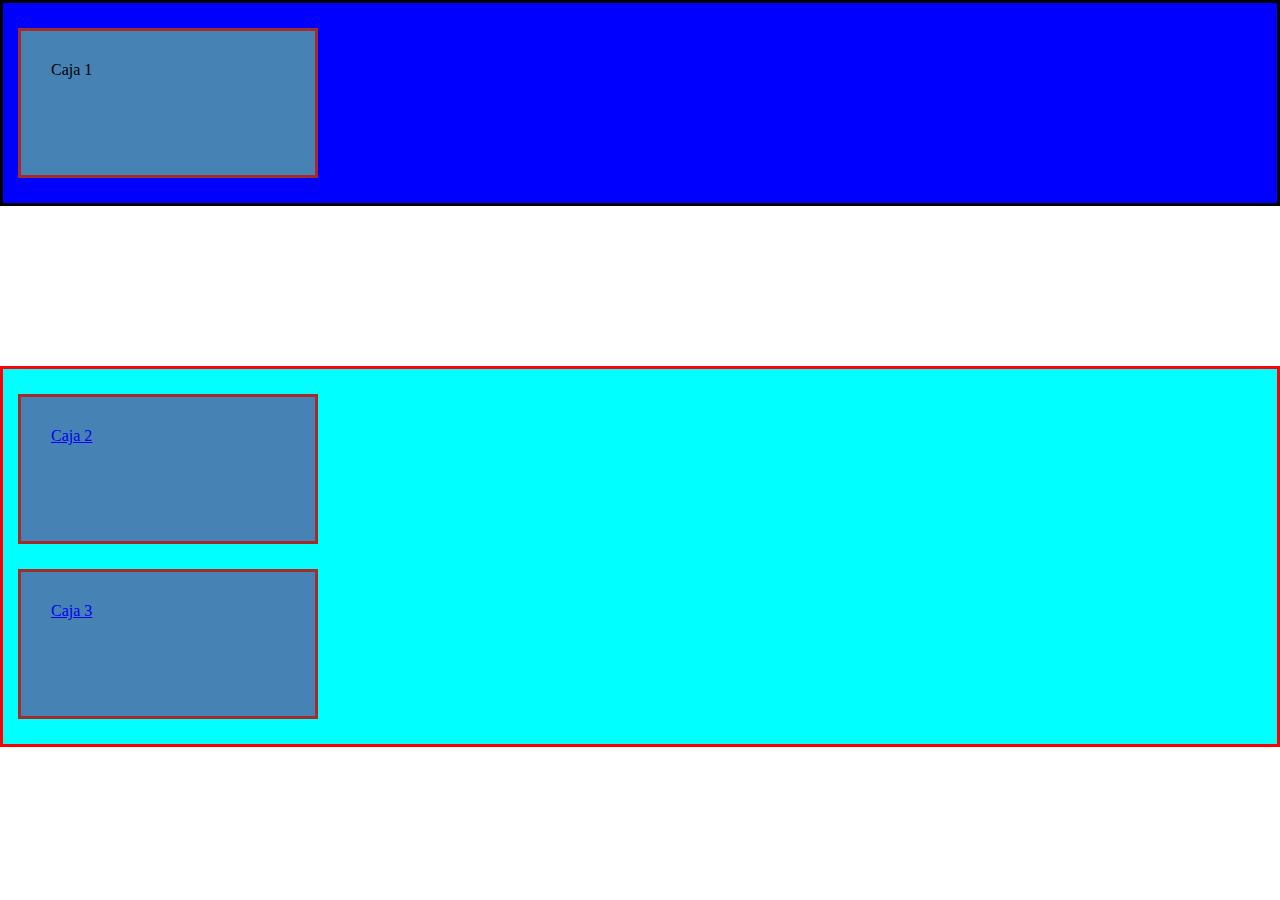
<file: ModeloDeCaja/modeloDeCaja.html>
<!DOCTYPE html>
<html lang="en">
<head>
    <meta charset="UTF-8">
    <meta name="viewport" content="width=device-width, initial-scale=1.0">
    <title>Document</title>
    <link rel="stylesheet" href="modeloDeCaja.css">
</head>
<body>
    <section class="seccionA">
   <div class="box color">
    Caja 1
   </div> 
   </section>
   <section class="seccionB">

   <a href="#" class="box color">
    Caja 2
   </a>

   <a href="#" class="box color">
    Caja 3
   </a>
    </section>
</body>
</html>
</file>
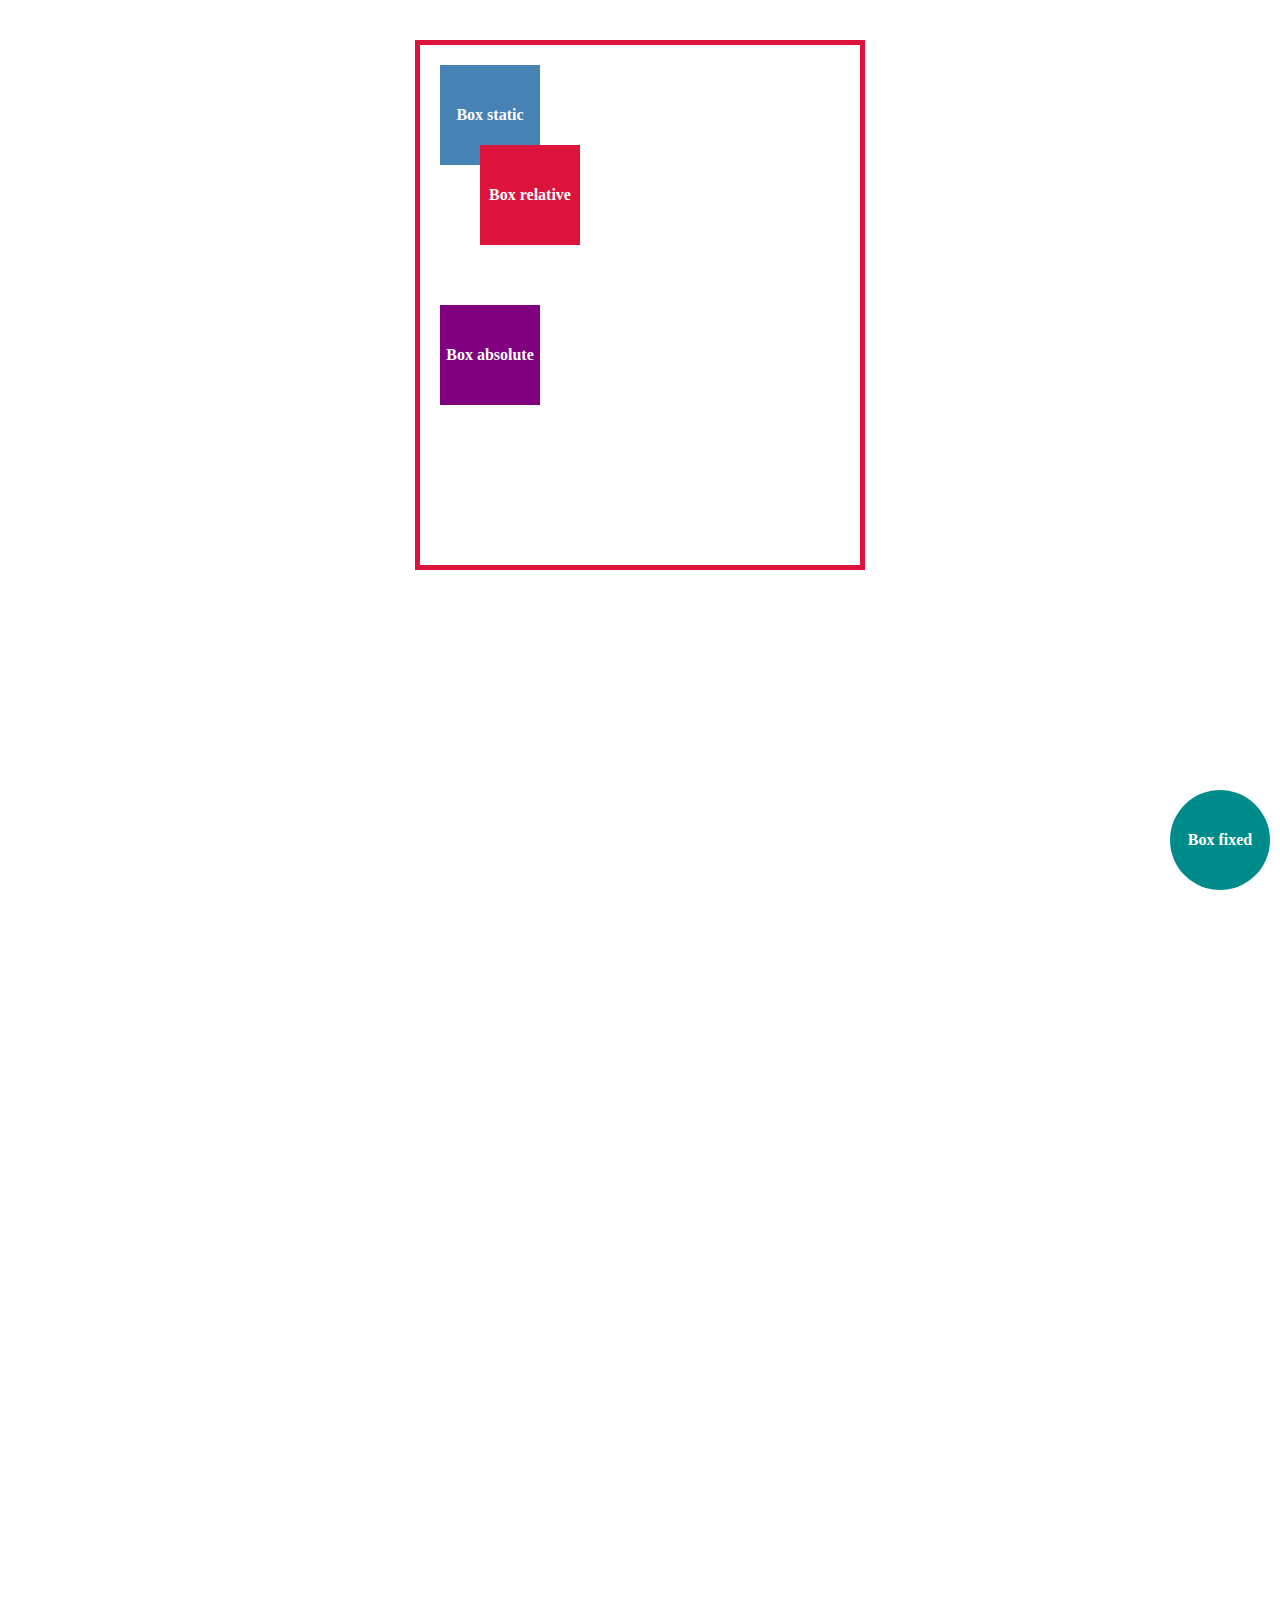
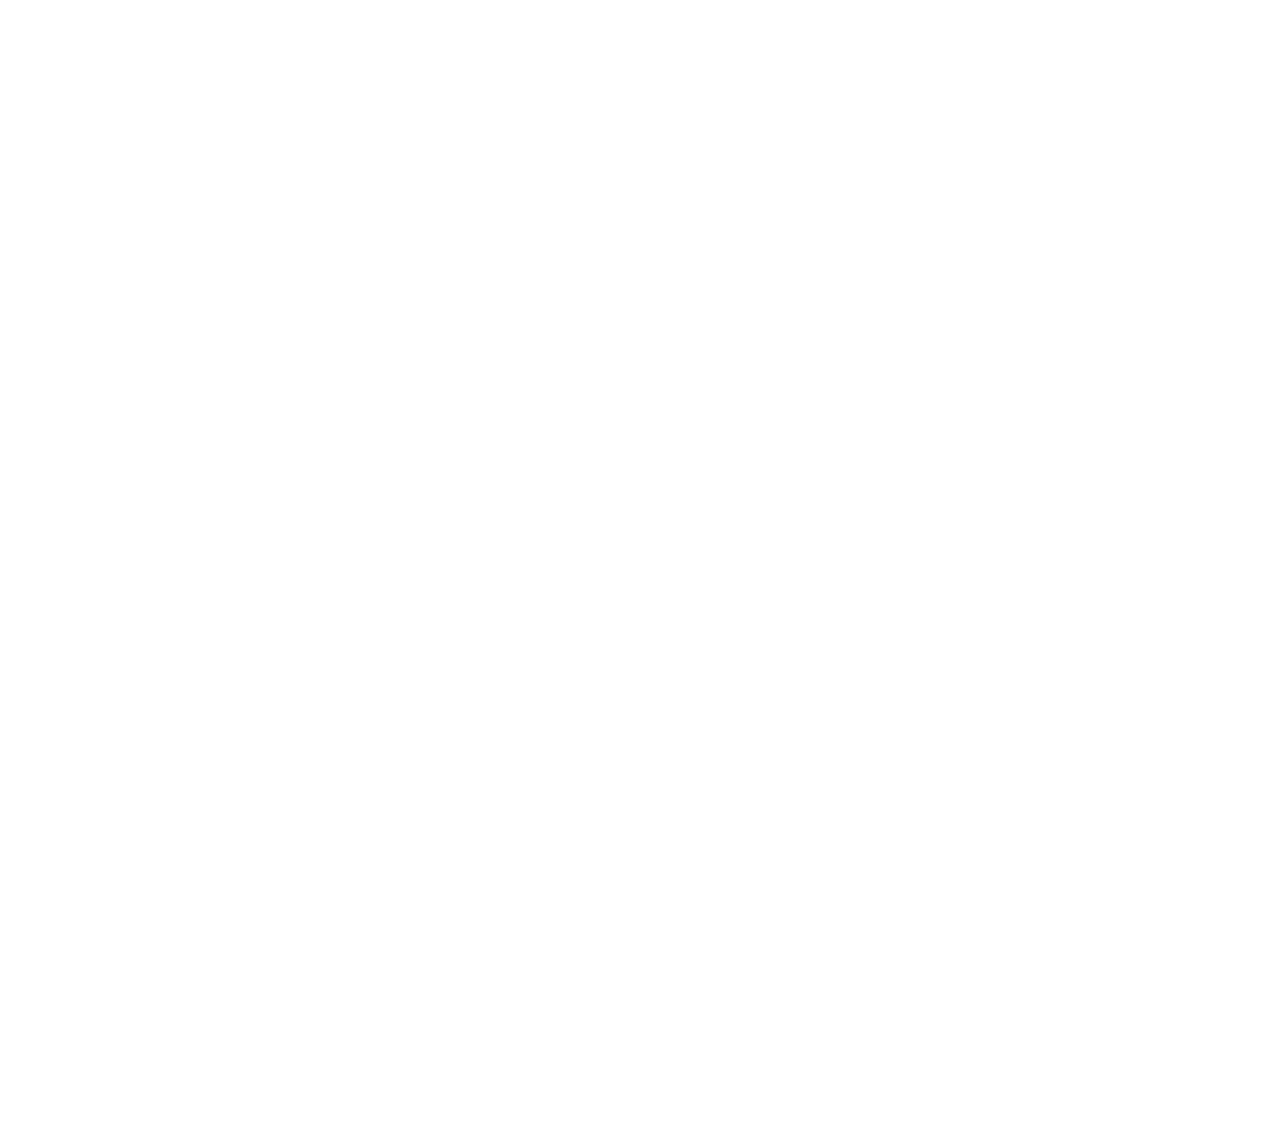
<file: Posicionamiento/posicionamiento.html>
<!DOCTYPE html>
<html lang="en">
<head>
    <meta charset="UTF-8">
    <meta name="viewport" content="width=device-width, initial-scale=1.0">
    <title>Document</title>
    <link rel="stylesheet" href="posicionamiento.css">
</head>
<body>

    <div class="container">
        <div class="box static">Box static</div>
        <div class="box relative">Box relative</div>
        <div class="box absolute">Box absolute</div>
        <div class="box fixed">Box fixed</div>
    </div>
    
</body>
</html>
</file>
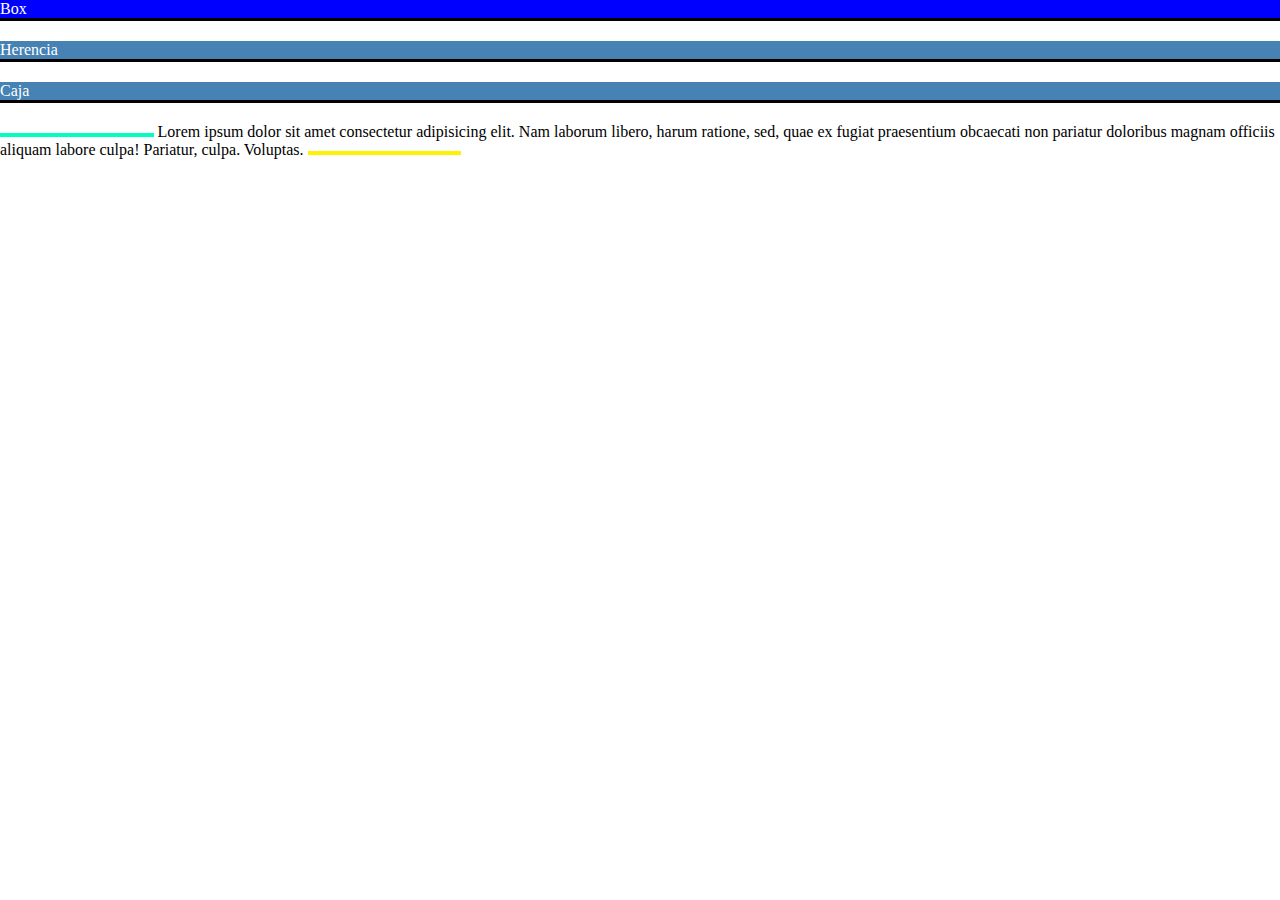
<file: PseudoClases/pseudoClases.html>
<!DOCTYPE html>
<html lang="en">
<head>
    <meta charset="UTF-8">
    <meta name="viewport" content="width=device-width, initial-scale=1.0">
    <title>Document</title>
    <link rel="stylesheet" href="pseudoClases.css">
</head>
<body>
    
    <ul>
        <li>
            <a href="boxshadow.html" class="enlace">Box</a>
        </li>
        <li>
            <a href="Herencia.html" class="enlace">Herencia</a>
        </li>
        <li>
            <a href="ModeloDeCaja" class="enlace">Caja</a>
        </li>
    </ul>
    <p class="titulo">
        Lorem ipsum dolor sit amet consectetur adipisicing elit. Nam laborum libero, harum ratione, sed, quae ex fugiat praesentium obcaecati non pariatur doloribus magnam officiis aliquam labore culpa! Pariatur, culpa. Voluptas.
    </p>

</body>
</html>
</file>
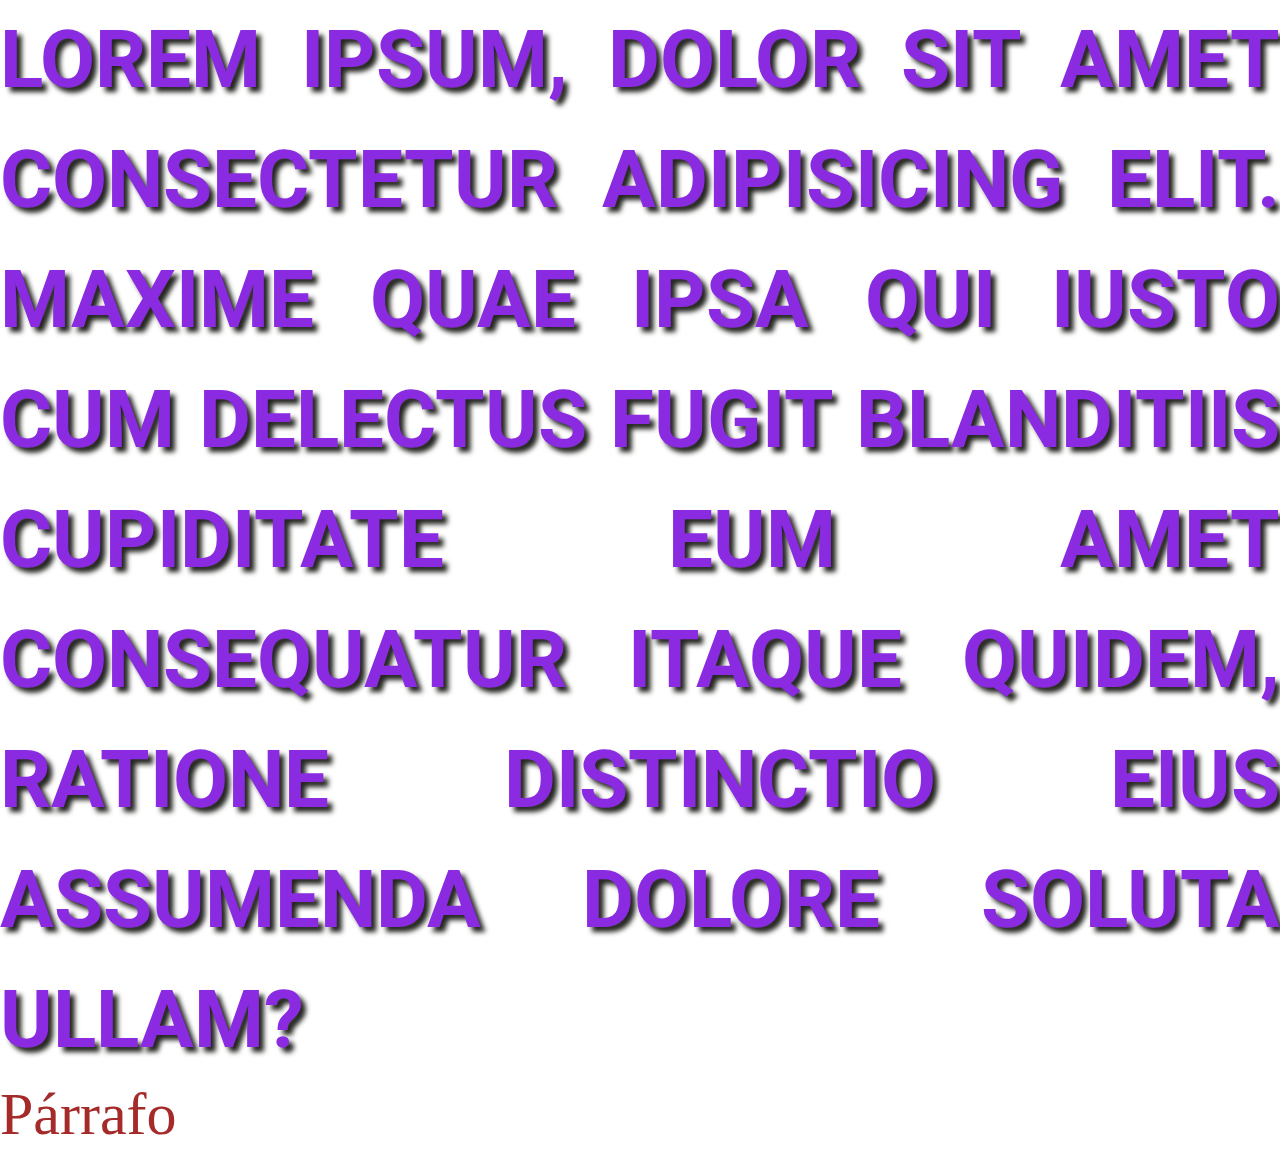
<file: Textos/textos.html>
<!DOCTYPE html>
<html lang="en">
<head>
    <meta charset="UTF-8">
    <meta name="viewport" content="width=device-width, initial-scale=1.0">
    <title>Document</title>
    <link rel="stylesheet" href="textos.css">
</head>
<body>
    <p>
        Lorem ipsum, dolor sit amet consectetur adipisicing elit. Maxime quae ipsa qui iusto cum delectus fugit blanditiis cupiditate eum amet consequatur itaque quidem, ratione distinctio eius assumenda dolore soluta ullam?
    </p>
    <a href="#">Párrafo</a>
    
</body>
</html>
</file>
<file: Flex-box/styles.css>
* {
    box-sizing: border-box;
    margin: 0;
    padding: 0;
}

section {
    width: 1000px;
    width: 90%;
    height: 800px;
    background-color: #c2c2c2;
    margin: 0 auto;
    margin-top: 60px;
    display: flex;
    flex-direction: row;
    /*flex-direction: column;*/
    /*flex-direction: row-reverse;
    flex-direction: column;
    flex-direction: column-reverse;*/
    /*flex-wrap: wrap;*/
    /*flex-wrap: no-wrap;
    flex-wrap: wrap-reverse;*/
    /*flex-flow: column-reverse wrap;*/
    justify-content: flex-start;
    /*justify-content: flex-end;
    justify-content: center;
    justify-content: space-between;
    justify-content: space-around;
    justify-content: space-evenly;*/
   /*  align-items: stretch;
    align-items: flex-start;
    align-items: flex-end;
    align-items: baseline; */
    /*align-content: flex-start;
    align-content: flex-end;
    align-content: center;
    align-content: space-between;
    align-content: space-around;
    align-content: space-evenly;
    align-content: stretch;*/
    /*gap: 30px; /*unión entre cajas*/
}

section div {
    height: 200px;
    width: 200px;
    background-color: #222;
    color: #fff;
    border: 2px solid #992424;
    font-size: 30px;
}

/* section div:first-child {
    background-color: #992424;
    font-size: 75px;
}

section div:last-child {
    font-size: 60px;
} */

section div:nth-child(1) {
    background-color: #992424;
    /*order: 3;*/
    /*flex-grow: 1;*/
    flex: 0 0 400px;
}

section div:nth-child(2) {
    background-color: steelblue;
    /*order: 2;*/
    /*flex-grow: 4;*/
    align-self: flex-end;
}

section div:nth-child(3) {
    background-color: greenyellow;
    /*order: 1;*/
    /*flex-grow: 0;*/
    /*flex-shrink: 3;*/
    /*flex-basis: 300px; depende del eje (puede crecer en ancho o alto)*/
}
</file>
<file: FormularioPrueba/styles.css>
. {
    margin: 0;
    padding: 0;
    box-sizing: border-box;
}

.flex-container {
    display: flex;
    justify-content: center;
    background-color: rgba(128, 128, 128, 0.555);
    border: 1px solid rgba(0, 0, 0, 0.644);
    border-radius: 5px;
    margin: 0 400px;
}

.box {
    background-color: rgba(245, 245, 220, 0.829);
    border: 1px solid black;
    border-radius: 5px;
    margin: 10px;
    padding: 5px 0;
    text-align: center;
}

.box:hover {
    background-color: rgba(128, 128, 128, 0.555);
}
</file>
<file: LandingPage/styles.css>
* {
    box-sizing: border-box;
    margin: 0;
    padding: 0;
}

:root {
    --color_primario: #f6e231;
    --color_secundario: #2a2929;
    --color_blanco: #c2c2c2;
    --tamaño_fuente:18px;
    --maximo_ancho: 1200px;
    --alto__nav:70px;
}

::selection {
    background-color: var(--color_primario);
    color: var(--color_secundario);
}

html {
    scroll-behavior: smooth;
}

body {
    font-size: var(--tamaño_fuente);
    background-color: var(--color_secundario);
    color: var(--color_blanco);
}

header {
    background-color: var(--color_primario);
    /* position: fixed; sirve para que la barra de búsqueda quede fija, es lo mismo que sticky*/
    position: sticky;
    width: 100%;
    top: 0;
}

/* section {
    
} */

.contenedor {
    width: 100%;
    max-width: var(--maximo_ancho);
    margin: 0 auto;
    overflow: hidden;
}

.h-100 {
    height: calc(100vh - var(--alto__nav))
}

/* .nav {
    height: 70px;
} */

.nav__contenedor {
    display: flex;
    justify-content: space-between;
    align-items: center;
}

.nav__lista {
    height: var(--alto__nav);
    list-style: none;
    display: flex;
    justify-content: space-around;
    align-items: center;
    gap: 2rem;
}

.logo {
    height: 60px;
    width: 90px;
}

.nav__link {
    text-decoration: none;
    color: var(--color_secundario);
    font-weight: bold;
}

/*-------------------
------Principal------
-------------------*/

.principal {
    display: flex;
    align-items: center;
    justify-content: space-between;
}

.imgprin {
    height: 500px;
    width: 400px;
    order: 1;
    flex-basis: 37%;
}
.contenedor-textos {
    order: 0;
    flex-basis: 45%;
}

.titulo {
    font-size: 48px;
    font-weight: 700;
}

.parrafo {
    margin: 20px 0;
    font-weight: 300;
    font-size: 24px;
}

.btn {
    display: inline-block;
    background-color: var(--color_primario);
    color: var(--color_secundario);
    text-decoration: none;
    font-weight: 700;
    padding: 16px 30px;
    border-radius: 30px;
}

/*-------------------
------Servicios------
-------------------*/

.servicios {
    display: flex;
    flex-direction: column;
    justify-content: center;
}

.text-center {
    text-align: center;
}
.cards {
    display: flex;
    align-items: center;
    justify-content: space-evenly;
    flex-wrap: wrap;
}

.card__item {
    max-width: 350px;
    width: 30%;
    box-shadow: 0 0 5px rgba(0, 0, 0, 0.5);
    text-align: center;
    background-color: var(--color_blanco);
    color: var(--color_secundario);
    padding: 40px 0;
    border-radius: 10px;
}

.card__item--activo {
    background-color: var(--color_primario);
}

.btn--negro {
    background-color: var(--color_secundario);
    color: var(--color_blanco);
}

.card__plan {
    margin-bottom: 20px;
}

.card__precio {
    font-size: 3rem;
    margin-bottom: 20px;
}

.card__caracteristica {
    margin-bottom: 25px;
}

/*-------------------
------Galeria------
-------------------*/

.galeria {
    display: flex;
    flex-direction: column;
    justify-content: space-evenly;
    align-items: center;
}

.img_item {
    display: flex;
    flex-flow: row wrap;
    justify-content: space-evenly;
}

.altimg {
    height: 250px;
    width: 350px;
    margin-bottom: 30px;  
}

.textos_galeria {
    text-align: center;
    margin-top: 60px;
}


/*-------------------
------Contacto------
-------------------*/

.contacto {
    display: flex;
    flex-direction: column;
    justify-content: space-between;
    align-items: center;
}

.nombre {
    height: 40px;
    width: 350px;
    border-radius: 8px;
    margin: 5px 0;
}

.apellidos {
    height: 40px;
    width: 350px;
    border-radius: 8px;
    margin: 5px 0;
}

.telefono {
    height: 40px;
    width: 350px;
    border-radius: 8px;
    margin: 5px 0;
}

.email {
    height: 40px;
    width: 350px;
    border-radius: 8px;
    margin: 5px 0;
}

.mensaje {
    height: 270px;
    width: 350px;
    border-radius: 8px;
    margin-top: 5px 0;
}

.btn_form {
    height: 40px;
    width: 350px;
    border-radius: 20px;
    margin: 20px 0;
    background-color: var(--color_primario);
    color: var(--color_secundario);
    font-weight: 700;
}
</file>
<file: Menú/styles.css>
* {
    box-sizing: border-box;
    margin: 0;
    padding: 0;
}

section {
    display: flex;
    height: 50px;
    width: 100vw;
    padding: 5px;
    background-color: rgba(0, 0, 0, 0.500);
    justify-content: space-between;
}

div {
    background-color: black;
    color: rgb(49, 49, 153);
    height: 40px;
    width: 100px;
    border: 1px solid rgb(49, 49, 153);
    text-align: center;
}

section div div {
    background-color: black;
    color: rgb(49, 49, 153);
    height: 40px;
    width: 100px;
    border: 1px solid rgb(49, 49, 153);
        
}

/*section div:nth-child(1) {
    align-self: flex-start;
}*/
</file>
<file: PracticaFlexBox/styles.css>
. {
    margin: 0;
    padding: 0;
    box-sizing: border-box;
}

.flex-container {
    display: flex;
    flex-direction: column;
    justify-content: center;
    align-items: center;
    align-content: center;
    background-color: rgba(128, 128, 128, 0.692);
    height: 930px;
    margin: 10px;
    border-radius: 10px;
}

.caja {
    border: 1px solid;
    border-radius: 5px;
    background-color: rgba(194, 29, 194, 0.555);
    width: 400px;
    height: 70px;
    line-height: 70px;
    text-align: center;
    margin: 15px;
}

.c3 {
    flex-grow: 4;
}
</file>
<file: Prueba2/styles.css>
@import url("https://fonts.googleapis.com/css2?family=Poppins:ital,wght@0,100;0,200;0,300;0,400;0,500;0,600;0,700;0,800;0,900;1,100;1,200;1,300;1,400;1,500;1,600;1,700;1,800;1,900&display=swap");

* {
    box-sizing: border-box;
    margin: 0;
    padding: 0;
}

:root {
    --primary-color: #dcd7f8;
    --color_secundario: #dad0f8;
    --text-dark: #3f3b57;
    --text-light: #908ca3;
    --tamaño_fuente:18px;
    --maximo_ancho: 1200px;
    --alto__nav:70px;
}

::selection {
    background-color: var(--color_primario);
    color: var(--color_secundario);
    position: static;
}

html {
    scroll-behavior: smooth;
}

body {
    font-size: var(--tamaño_fuente);
    background-color: var(--color_primario);
    color: var(--text-dark);
}

header {
    background-color: var(--color_primario);
    position: static;
    width: 100%;
    top: 0;
}

.h-100 {
    height: calc(100vh - var(--alto__nav))
}

.contenedor {
    width: 100%;
    max-width: var(--maximo_ancho);
    margin: 0 auto;
    overflow: hidden;
}

.nav__contenedor {
    display: flex;
    justify-content: space-between;
    align-items: center;
}

.nav__lista {
    height: var(--alto__nav);
    list-style: none;
    display: flex;
    justify-content: space-around;
    align-items: center;
    gap: 2rem;
}

.nav__link {
    text-decoration: none;
    color: var(--text-dark);
    font-weight: bold;
}

/*-------------------
---------HOME--------
-------------------*/

.principal {
    display: flex;
    justify-content: center;
    align-items: center;
    background-color: var(--color_secundario);
    max-width: 100%;
    height: 68vh;
}

.contenedor-textos {
    display: flex;
    flex-direction: column;
    justify-content: center;
    align-items: flex-start;
}

.img1 {
    height: 250px;
}

.img2 {
    position: relative;
    right: 260px;
}

.btn {
    display: inline-block;
    background-color: var(--text-light);
    color: var(--color_negro);
    text-decoration: none;
    font-weight: 500;
    padding: 10px;
    border-radius: 30px;
}

.titulo {
    font-size: 48px;
    font-weight: 700;
    font-weight: bold;
    font-family: "Poppins", sans-serif;
    color: var(--text-dark);
    margin: 20px 0 0 0;
    height: 40px;
}

.titulo1 {
    font-size: 70px;
    font-weight: 700;
    font-family: "Poppins", sans-serif;
    color: var(--text-dark);
    margin: 0 0 30px 0;
    height: 80px;
}

.parrafo {
    margin: 0;
    font-weight: 300;
    font-size: 24px;
    color: var(--text-light);
    text-align: center;
}

.parrafo1 {
    margin: 20px 0;
    font-weight: bold;
    font-size: 24px;
    color: var(--text-dark);
}

.parrafo2 {
    margin-bottom: 10px;
    font-size: 48px;
    color: var(--text-dark);
}

.get {
    display: flex;
    flex-direction: column;
    justify-content: space-between;
    align-items: center;
    height: 22vh;
}

/*-------------------
---------GET---------
-------------------*/

.contenedor_inferior {
    display: flex;
    flex-direction: row;
    justify-content: center;
    height: 40vh;
    max-width: var(--maximo_ancho);
    margin: 0 auto;
}

.contenedor_columna {
    width: 100%;
    display: flex;
    flex-direction: column;
    justify-content: space-evenly;
    align-items: center;

}

.fondo_static {
    height: 180px;
    width: 200px;
}

.img_delantera {
    position: relative;
    height: 120px;
    width: 100px;
    bottom: 160px;
}

.img_delantera2 {
    position: relative;
    height: 120px;
    width: 100px;
    bottom: 160px;
}

.img_delantera3 {
    position: relative;
    height: 120px;
    width: 100px;
    bottom: 160px;
}

.titulo_parrafo {
    color: var(--text-dark);
    font-weight: bold;
    font-size: 24px;
}

.parrafo_debil {
    margin: 0;
    font-size: 20px;
    color: var(--text-light);
}

/*-------------------
------ABOUT US-------
-------------------*/

.aboutus {
    display: flex;
    flex-direction: column;
    max-width: var(--maximo_ancho);
    margin: 0 auto;
    height: 140vh;
}

.sobre_img {
    height: 350px;
    width: 550px;
}

.sobre_icon {
    height: 50px;
    width: 50px;
    margin-bottom: 20px;
}

.card_interno {
    display: flex;
    flex-direction: column;
    justify-content: center;
    align-items: center;
    height: 200px;
    width: 400px;
    padding: 0 40px;
    margin: 0 auto;
}

.card_sobre {
    display: flex;
    justify-content: space-evenly;
    align-items: center;
    margin: 20px 0;
}

.card_interno_texto {
    font-size: 30px;
    color: var(--text-dark);
    margin-bottom: 20px;
    font-weight: bold;
}

.card_interno_parrafo {
    font-size: 17px;
    color: var(--text-light);
}

.sobre_texto {
    display: flex;
    flex-direction: column;
    justify-content: center;
    align-items: center;
    margin-top: 40px;
}

/*-------------------
------PRODUCTS-------
-------------------*/

.products {
    display: flex;
    flex-direction: column;
    justify-content: space-evenly;
    max-width: var(--maximo_ancho);
    margin: 0 auto;
    height: 100vh;
}

.fondo_producto {
    height: 600px;
    width: 100%;
    background-color: #ece4d7;

}

.img_products {
    height: 350px;
    width: 350px;
}

.fila_producto {
    display: flex;
    justify-content: space-between;
    justify-items: center;
}

.columna_producto {
    display: flex;
    flex-direction: column;
    justify-content: center;
}

.products_texto {
    display: flex;
    flex-direction: column;
    justify-content: space-between;
    align-items: center;
}

.titulo_product_texto {
    font-size: 20px;
    color: var(--text-dark);
    margin: 20px 0;
    font-weight: bold;
}

.parrafo_product_texto {
    font-size: 20px;
    color: var(--text-light);
    width: 350px;
}

/*-------------------
------SERVICES-------
-------------------*/

.services {
    display: flex;
    flex-direction: column;
    justify-content: space-evenly;
    max-width: var(--maximo_ancho);
    margin: 0 auto;
    height: 100vh;
}

.textos_servicios {
    display: flex;
    flex-direction: column;
    justify-content: space-between;
    align-items: center;
}

.img_services {
    height: 50px;
    width: 50px;
}

.fila_services {
    display: flex;
    justify-content: center;
    align-items: center;
}

.columna_services {
    display: flex;
    flex-direction: column;
}

/*-------------------
----TESTIMONIALS-----
-------------------*/

.testimonials {
    display: flex;
    flex-direction: column;
    justify-content: space-evenly;
    max-width: 100%;
    margin: 0 auto;
    height: 50vh;
    background-color: var(--color_secundario);
}
</file>
<file: BoxShadow/boxShadow.css>
* {
    margin: 0;
    padding: 0;
    box-sizing: border-box;
}

.box {
    width: 400px;
    height: 400px;
    background-color: rgb(90, 2, 90);
    margin: 40px auto;
    box-shadow: 0px 0px 10px 0px rgb(52, 76, 95);
    border-radius: 30px;
    border: solid 1px yellow;
}
</file>
<file: Centrado/styles.css>
* {
    box-sizing: border-box;
    margin: 0;
    padding: 0;
}

section {
    display: flex;
    /*background-color: navy;*/
    height: 100vh;
    width: 800px;
    margin: 0 auto;
    justify-content: center;
    align-items: center;
}

div {
    height: 200px;
    width: 200px;
    background-color: maroon;
    border: 1px solid maroon;
    text-align: center;
    font-weight: bold;
    color: azure;
    display: flex;
    justify-content: center;
    align-items: center;
    text-transform: uppercase;
}
</file>
<file: ModeloDeCaja/modeloDeCaja.css>
*{
    margin: 0;
    padding: 0;
    box-sizing: border-box;
}
.box{
    width: 300px;
    height: 150px;
    display: block;
    margin-top: 50px;
    margin-bottom: 70px;
    margin-right: 60px;
    margin-left: 30px;
    margin: 10px 20px 30px 40px;
    margin: 25px 15px;

    padding-top: 20px;
    padding-bottom: 20px;
    padding-right: 20px;
    padding-left: 20px;

    padding: 30px;

    border: solid 3px brown;
}
.color{
    background-color: steelblue;
}

section.seccionA{
    margin-bottom: 150px;
    background-color: blue;
    border: solid 3px;
  }

section.seccionB{
    margin-top: 160px;
    background-color: aqua;
    border: solid 3px red;
  }
</file>
<file: Posicionamiento/posicionamiento.css>
* {
    margin: 0;
    padding: 0;
    box-sizing: border-box;
}

body {
    height: 300vh;
}

.container {
    width: 450px;
    height: 530px;
    border: solid 5px crimson;
    margin: 0 auto;
    margin-top: 40px;
    position: relative;
}

.box {
    background-color: steelblue;
    width: 100px;
    height: 100px;
    color: white;
    font-weight: bold;
    text-align: center;
    /*padding-top: 42px;*/
    line-height: 100px; /*alinear eje Y (vertical)*/
    margin-top: 20px;
    margin-left: 20px;
}

.static {
    position: static; /*valor por defecto*/
}

.relative { /*se activan 4 propiedades: top, bottom, left, right*/
    position: relative;
    background-color: crimson;
   bottom: 40px;
    left: 40px;
}

.absolute { /*se sale del flujo. Si no hay un padre con absolute, puede navegar donde quiera. Si hay un ancestro con absolute, solo se puede mover dentro de este*/
    background-color: purple;
    /*position: absolute;
    top: 0;
    right: 0;*/
}

.fixed {
    background-color: darkcyan;
    position: fixed;
    right: 10px;
    bottom: 10px;
    border-radius: 50%;
}
</file>
<file: PseudoClases/pseudoClases.css>
* {
    margin: 0px;
    padding: 0px;
    box-sizing: border-box;
}
*::selection {
    background-color: rgb(219, 157, 248);
}

.enlace {
   display: block;
   background-color: tomato;
   color: white;
   text-decoration: none;
   margin-bottom: 20px;
   border-bottom: solid 3px black;
   /*cursor: wait;*/
   transition: 0.5s;
}

.enlace:link {
    background-color: steelblue;
}

.enlace:visited {
    background-color: green;
}

.enlace:hover {
    background-color: blue;
}

/*p::after {
    content: "";
    border: solid 10px rgba(0, 0, 255, 0.431);
    display: inline-block;
}*/

/*.titulo {
    width: 100%;
    height: 100px;
    margin: 0 auto;
    text-align: center;
}*/

/*p::before {
    content: "";
    width: 100%;
    height: 4px;
    background-color: rgb(0, 255, 195);
    display: block;
}*/
p::before {
    content: "";
    width: 12%;
    height: 4px;
    background-color: rgb(0, 255, 195);
    display: inline-block;
}

p::after {
    content: "";
    width: 12%;
    height: 4px;
    background-color: rgb(255, 242, 0);
    display: inline-block;
}
</file>
<file: Textos/textos.css>
@import url('https://fonts.googleapis.com/css2?family=Roboto:ital,wght@0,100;0,300;0,400;0,500;0,700;0,900;1,100;1,300;1,400;1,500;1,700;1,900&display=swap');

* {
    margin: 0;
    padding: 0;
    box-sizing: border-box;
    font-size: 40px;
}

p {
    font-size: 40px;
    font-size: 2rem; /*un rem equivale a 16px, que es tamaño por defecto*/
    font-family: "Roboto";
    color: blueviolet;
    text-align: justify;
    text-shadow: 5px 5px 5px rgb(36, 36, 32);
    text-transform: uppercase;
    font-weight: bold;
    line-height: 1.5; /*tamaño de interlineado*/
}

a {
    text-decoration: none;
    font-size: 60px;
    color: brown;
    cursor: wait;
}
</file>
